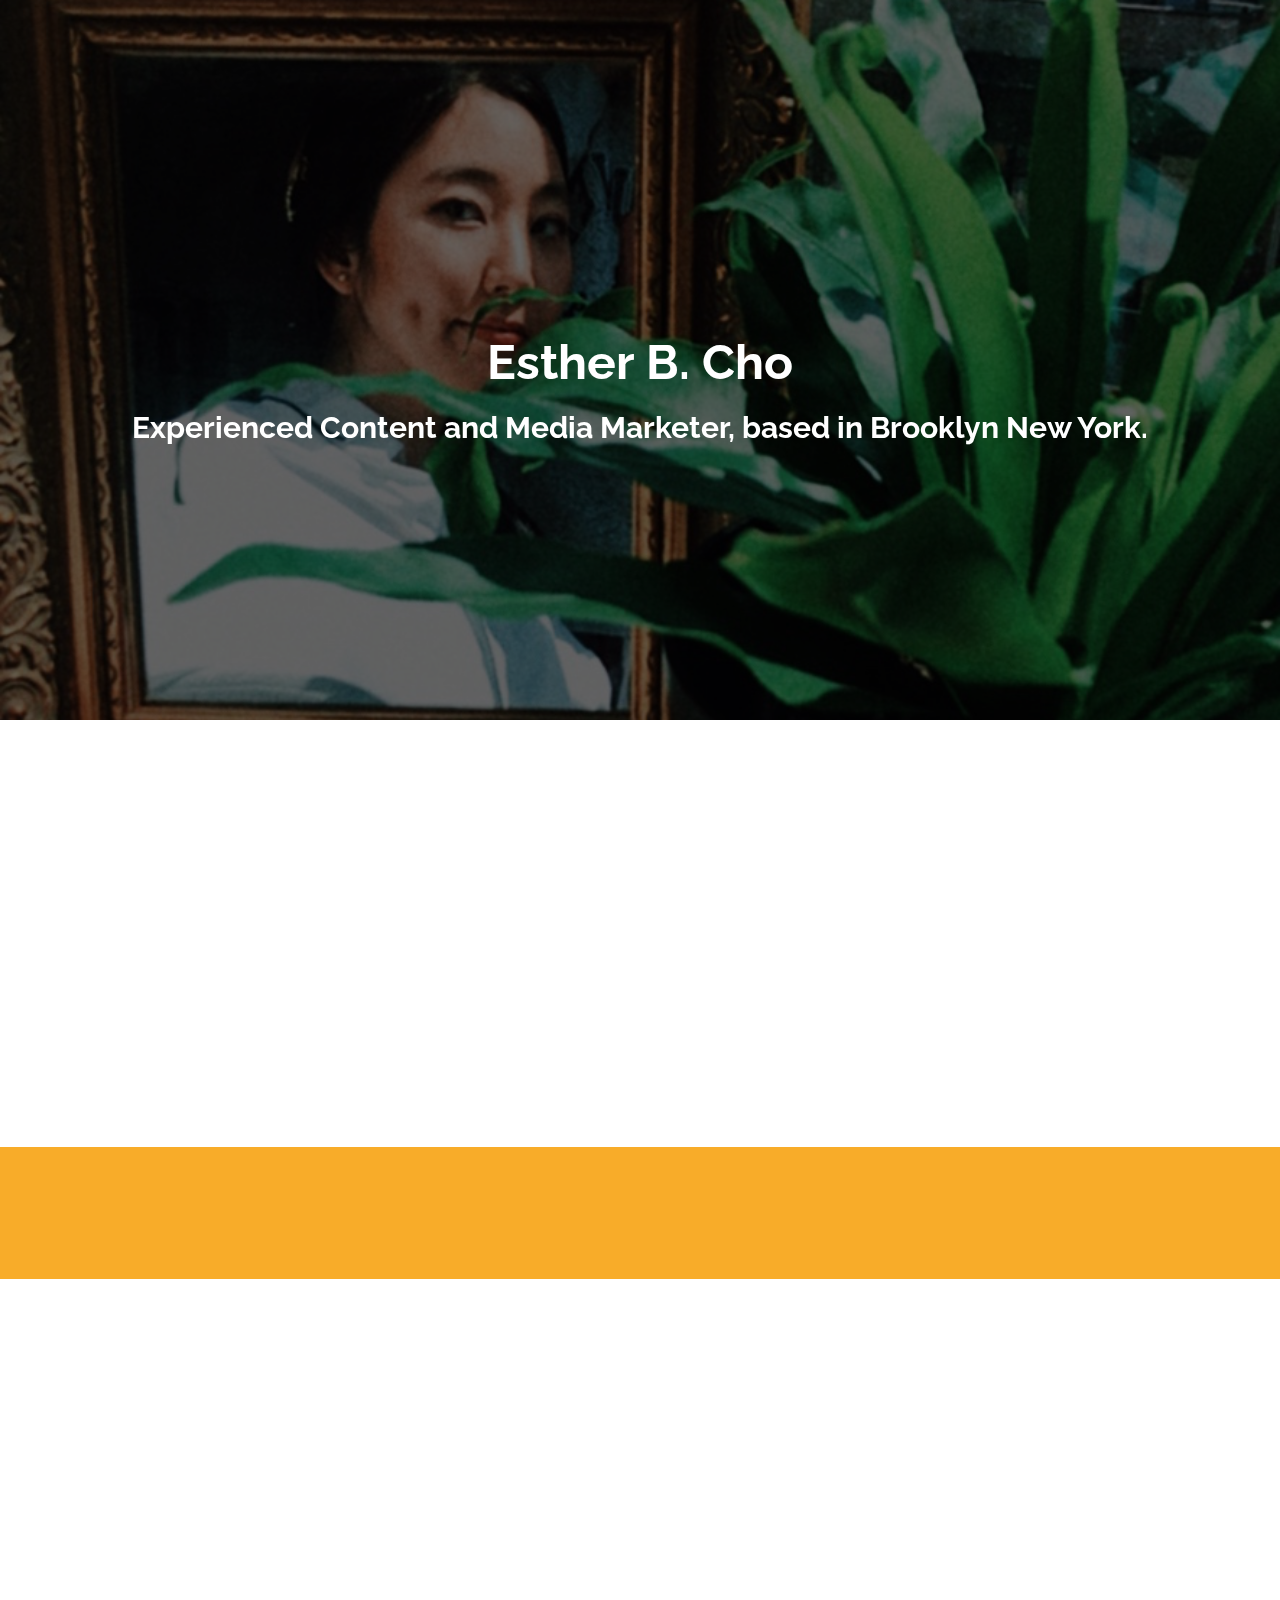
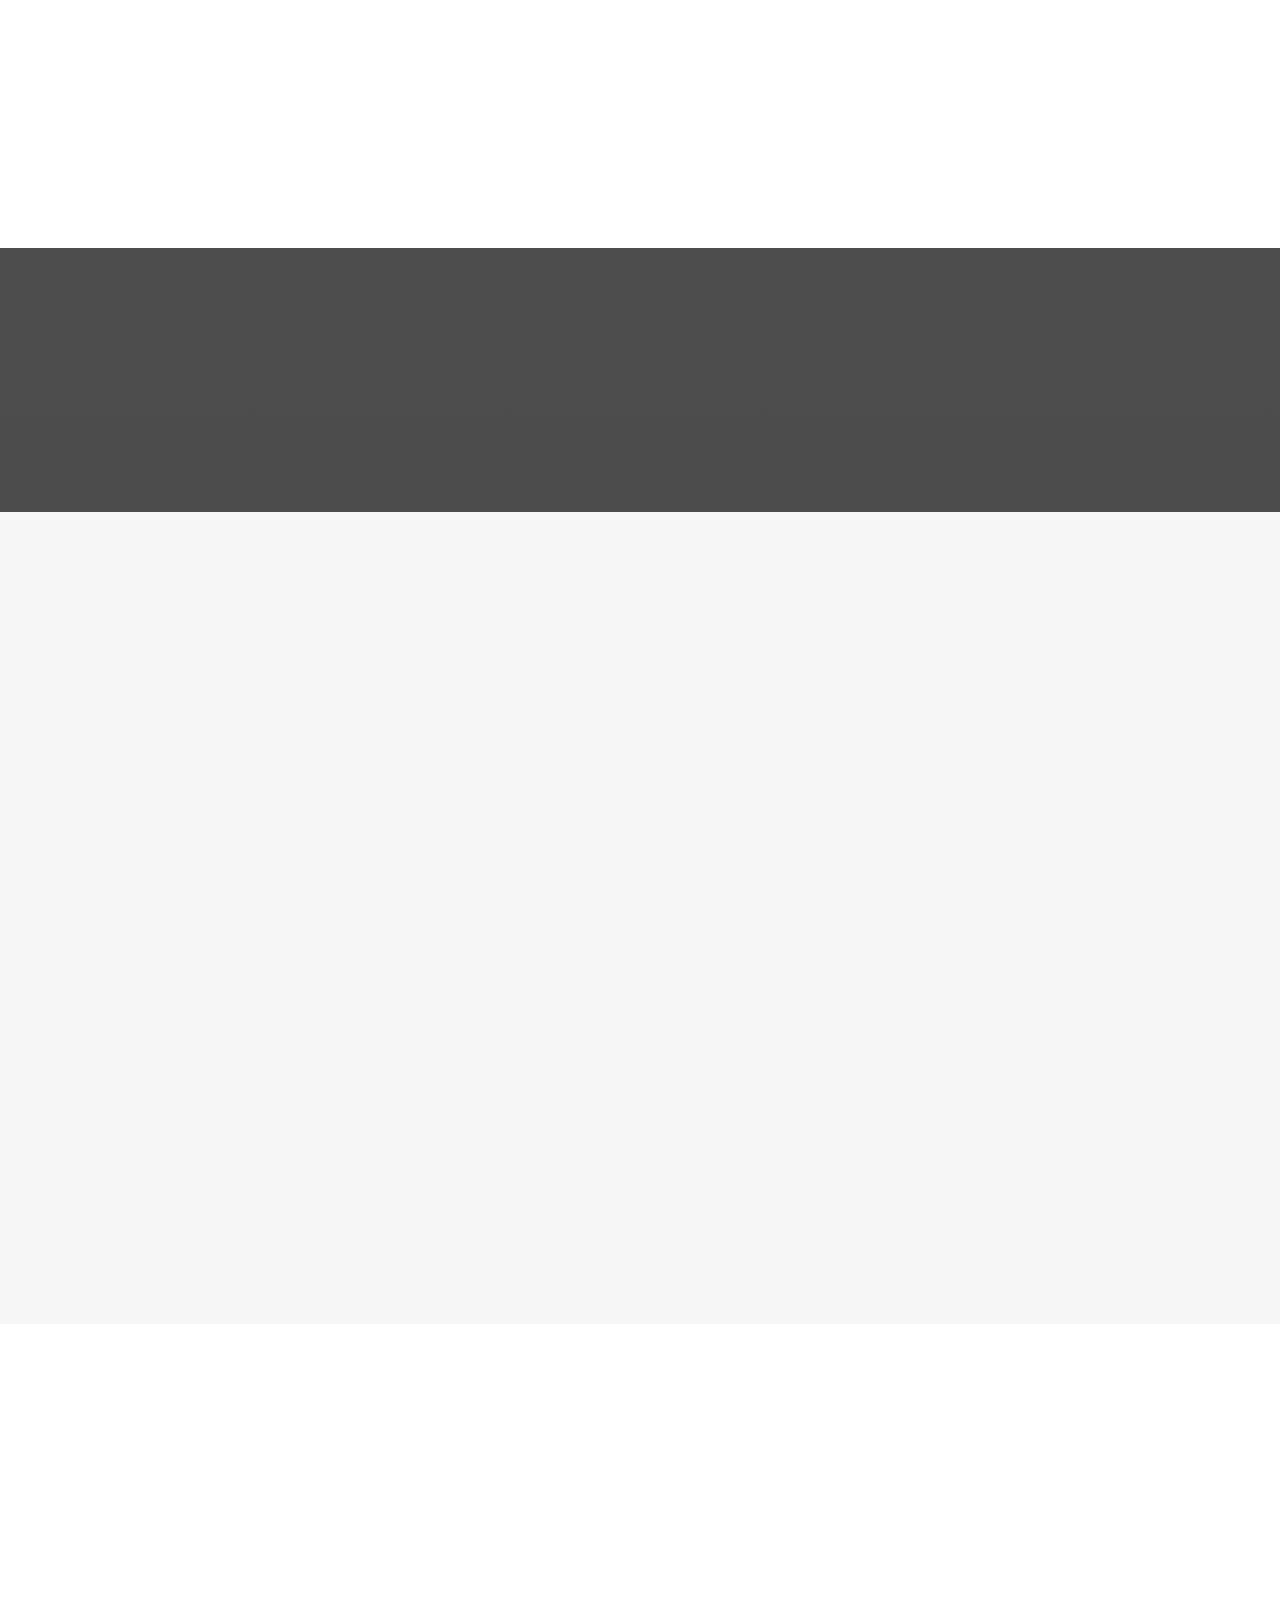
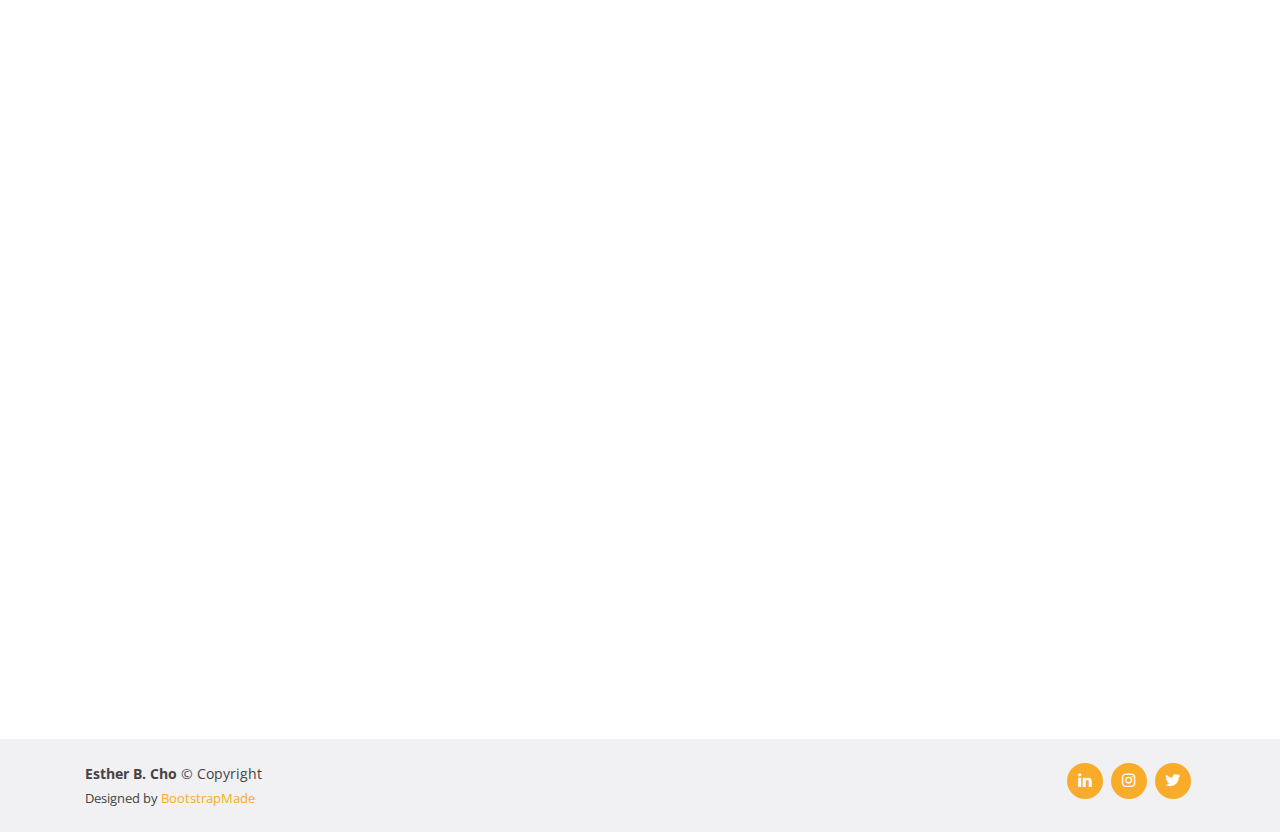
<file: index.html>
<!DOCTYPE html>
<html lang="en">

<head>
  <meta charset="utf-8">
  <meta content="width=device-width, initial-scale=1.0" name="viewport">

  <title>Esther B. Cho</title>
  <meta content="" name="description">
  <meta content="" name="keywords">

  <!-- Favicons -->
  <link href="assets/img/favicon.png" rel="icon">
  <link href="assets/img/apple-touch-icon.png" rel="apple-touch-icon">

  <!-- Google Fonts -->
  <link href="https://fonts.googleapis.com/css?family=Open+Sans:300,300i,400,400i,600,600i,700,700i|Raleway:300,300i,400,400i,500,500i,600,600i,700,700i|Poppins:300,300i,400,400i,500,500i,600,600i,700,700i" rel="stylesheet">

  <!-- Vendor CSS Files -->
  <link href="assets/vendor/bootstrap/css/bootstrap.min.css" rel="stylesheet">
  <link href="assets/vendor/icofont/icofont.min.css" rel="stylesheet">
  <link href="assets/vendor/boxicons/css/boxicons.min.css" rel="stylesheet">
  <link href="assets/vendor/remixicon/remixicon.css" rel="stylesheet">
  <link href="assets/vendor/venobox/venobox.css" rel="stylesheet">
  <link href="assets/vendor/owl.carousel/assets/owl.carousel.min.css" rel="stylesheet">
  <link href="assets/vendor/aos/aos.css" rel="stylesheet">

  <!-- Template Main CSS File -->
  <link href="assets/css/style.css" rel="stylesheet">

  <!-- =======================================================
  * Template Name: Bethany - v2.2.0
  * Template URL: https://bootstrapmade.com/bethany-free-onepage-bootstrap-theme/
  * Author: BootstrapMade.com
  * License: https://bootstrapmade.com/license/
  ======================================================== -->
</head>

<body>

  <!-- ======= Hero Section ======= -->
  <section id="hero" class="d-flex align-items-center">
    <div class="container text-center position-relative" data-aos="fade-in" data-aos-delay="200">
      <h1>Esther B. Cho</h1>
      <h1 style=font-size:30px>Experienced Content and Media Marketer, based in Brooklyn New York.</h1>
    </div>
  </section><!-- End Hero -->

  <main id="main">

    <!-- ======= Clients Section ======= -->
    <section id="clients">
      <div class="container">

        <div class="row">

          <div class="col-lg-2 col-md-4 col-6 d-flex align-items-center" data-aos="zoom-in" data-aos-delay="100">
           <a href="https://www.google.com"> 
             <img src="assets/img/clients/client-1.png" class="img-fluid" alt="">
           </a>
          </div>

          <div class="col-lg-2 col-md-4 col-6 d-flex align-items-center" data-aos="zoom-in" data-aos-delay="200">
            <a href="https://www.google.com"> 
              <img src="assets/img/clients/client-2.png" class="img-fluid" alt="">
            </a>
          </div>

          <div class="col-lg-2 col-md-4 col-6 d-flex align-items-center" data-aos="zoom-in" data-aos-delay="300">
            <a href="https://www.google.com"> 
              <img src="assets/img/clients/client-3.png" class="img-fluid" alt="">
            </a>
          </div>

          <div class="col-lg-2 col-md-4 col-6 d-flex align-items-center" data-aos="zoom-in" data-aos-delay="400">
            <a href="https://www.google.com"> 
              <img src="assets/img/clients/client-12.png" class="img-fluid" alt="">
            </a>
          </div>

          <div class="col-lg-2 col-md-4 col-6 d-flex align-items-center" data-aos="zoom-in" data-aos-delay="500">
            <a href="https://www.google.com"> 
              <img src="assets/img/clients/client-5.png" class="img-fluid" alt="">
            </a>
          </div>

          <div class="col-lg-2 col-md-4 col-6 d-flex align-items-center" data-aos="zoom-in" data-aos-delay="600">
            <a href="https://www.google.com"> 
              <img src="assets/img/clients/client-4.png" class="img-fluid" alt="">
            </a>
          </div>

          <div class="col-lg-2 col-md-4 col-6 d-flex align-items-center" data-aos="zoom-in" data-aos-delay="600">
            <a href="https://www.google.com"> 
              <img src="assets/img/clients/client-7.png" class="img-fluid" alt="">
            </a>
          </div>   
          
          <div class="col-lg-2 col-md-4 col-6 d-flex align-items-center" data-aos="zoom-in" data-aos-delay="600">
            <a href="https://www.google.com"> 
              <img src="assets/img/clients/client-8.png" class="img-fluid" alt="">
            </a>
          </div>

          <div class="col-lg-2 col-md-4 col-6 d-flex align-items-center" data-aos="zoom-in" data-aos-delay="600">
            <a href="https://www.google.com"> 
              <img src="assets/img/clients/client-9.png" class="img-fluid" alt="">
            </a>
          </div>


          <div class="col-lg-2 col-md-4 col-6 d-flex align-items-center" data-aos="zoom-in" data-aos-delay="600">
            <a href="https://www.google.com"> 
              <img src="assets/img/clients/client-10.png" class="img-fluid" alt="">
            </a>
          </div>


          <div class="col-lg-2 col-md-4 col-6 d-flex align-items-center" data-aos="zoom-in" data-aos-delay="600">
            <a href="https://www.google.com"> 
              <img src="assets/img/clients/client-11.png" class="img-fluid" alt="">
            </a>
          </div>

          
          <div class="col-lg-2 col-md-4 col-6 d-flex align-items-center" data-aos="zoom-in" data-aos-delay="600">
            <a href="https://www.google.com"> 
              <img src="assets/img/clients/client-6.png" class="img-fluid" alt="">
            </a>
          </div>


        </div>

      </div>
    </section><!-- End Clients Section -->

    <!-- ======= Counts Section ======= -->
    <section id="counts" class="counts">
      <div class="container">


        <div class="row counters justify-content-around">

          <div class="col-lg-3 col-6 text-center">
            <br><br><br>
          </div>

        </div>

      </div>
    </section><!-- End Counts Section -->

    <!-- ======= Why Us Section ======= -->
    <section id="why-us" class="why-us">
      <div class="container">

        <div class="row">
          <div class="col-lg-4 d-flex align-items-stretch" data-aos="fade-right">
            <div class="content">
              <h3>Experience</h3>
              <p>
                Esther has over a decade of content and media advertising marketing experience working with Fortune 500 Brands. She's spent her career working with a vast category of brands at agencies like The Content Collective, OMD/Media Arts Lab, and Carat. In addition to, she spent a stint on the publisher side at a popular e-newsletter company - DailyCandy. Currently, she's volunteering at With Warm Welcome as Creative Director. 
              </p>
            </div>
          </div>
          <div class="col-lg-8 d-flex align-items-stretch">
            <div class="icon-boxes d-flex flex-column justify-content-center">
              <div class="row">
                <div class="col-xl-4 d-flex align-items-stretch" data-aos="zoom-in" data-aos-delay="100">
                  <div class="icon-box mt-4 mt-xl-0">
                    <i class="bx bx-cog"></i>
                    <h4>Content Strategy</h4>
                    <p>Brainstorming, drafting briefs and legal agreements, planning in tandem with media, project managing campaigns, activation and driving results to over deliver and achieve brand KPI's.  </p>
                  </div>
                </div>
                <div class="col-xl-4 d-flex align-items-stretch" data-aos="zoom-in" data-aos-delay="200">
                  <div class="icon-box mt-4 mt-xl-0">
                    <i class="bx bx-group"></i>
                    <h4>Influencer Activation</h4>
                    <p>Identifying and vetting authentic talent who have an affinity for the brand, recruiting talent and negotiating contracts inclusive of brand content usage rights, and managing influencer campaigns.</p>
                  </div>
                </div>
                <div class="col-xl-4 d-flex align-items-stretch" data-aos="zoom-in" data-aos-delay="300">
                  <div class="icon-box mt-4 mt-xl-0">
                    <i class="bx bx-laptop"></i>
                    <h4>Digital Media Planning</h4>
                    <p>Developing and maintaining cross channel media campaigns with strategic partners, negotiating power to ensure brand receives the most cost effective rates and value.</p>
                  </div>
                </div>
              </div>
            </div><!-- End .content-->
          </div>
        </div>

      </div>
    </section><!-- End Why Us Section -->

    <!-- ======= Cta Section ======= -->
    <section id="cta" class="cta">
      <div class="container">

        <div class="text-center" data-aos="zoom-in">
          <br><br><br><br><br><br>
        </div>

      </div>
    </section><!-- End Cta Section -->

    <!-- ======= Services Section ======= -->
    <section id="services" class="services section-bg">
      <div class="container">

          <div class="col-lg-4">
            <div class="section-title" data-aos="fade-right">
              <h2>Services</h2>
            </div>
          </div>
          <div class="col-lg-12">
            <div class="row">
              <div class="col-md-6 d-flex align-items-stretch">
                <div class="icon-box" data-aos="zoom-in" data-aos-delay="100">
                  <div class="icon"><i class="bx bx-extension"></i></div>
                  <h4><a href="">Strategy</a></h4>
                  <p>Developing data informed strategy for content, digital & traditional media, influencer, and experiential activations while aligning back to brand KPI's and objectives.</p>
                </div>
              </div>

              <div class="col-md-6 d-flex align-items-stretch mt-4 mt-lg-0">
                <div class="icon-box" data-aos="zoom-in" data-aos-delay="200">
                  <div class="icon"><i class="bx bx-file"></i></div>
                  <h4><a href="">Planning</a></h4>
                  <p>Cohesive cross-channel planning and project management of general market and multicultural campaigns. Working in lock step with clients, integrated agency teams, and partners.</p>
                </div>
              </div>
 
              <div class="col-md-6 d-flex align-items-stretch mt-4">
                <div class="icon-box" data-aos="zoom-in" data-aos-delay="300">
                  <div class="icon"><i class="bx bx-edit"></i></div>
                  <h4><a href="">Writing</a></h4>
                  <p>Copywriting for content and media brand campaign assets as well as editorial content creation and copyediting for blogs, social posts, and websites.</p>
                </div>
              </div>

              <div class="col-md-6 d-flex align-items-stretch mt-4">
                <div class="icon-box" data-aos="zoom-in" data-aos-delay="400">
                  <div class="icon"><i class="bx bx-bar-chart-alt"></i></div>
                  <h4><a href="">Results</a></h4>
                  <p>Analyzing and measurement of content and media campaigns. Creating wrap up reports to showcase success and identifying optimizations to help inform future campaigns.  </p>
                </div>
              </div>
            </div>
          </div>


      </div>
    </section><!-- End Services Section -->

    <!-- ======= Portfolio Section ======= -->
    <section id="portfolio" class="portfolio">
      <div class="container">

        <div class="section-title" data-aos="fade-left">
          <h2>Branded Content Portfolio</h2>
          <p>Esther has a passion for creative storytelling, data & insights, and content strategy tied back to cultural moments. Here's a sample of some of the most successful and award winning programs created for brands like Quaker, Intel, Frito-Lay Doritos, JCPenney, and Cigna.

          </p>
        </div>

        <div class="row" data-aos="fade-up" data-aos-delay="100">
          <div class="col-lg-12 d-flex justify-content-center">
            <ul id="portfolio-flters">
              <li data-filter="*" class="filter-active">ALL</li>
              <li data-filter=".filter-show">IN-SHOW INTEGRATIONS</li>
              <li data-filter=".filter-app">CUSTOM VIGNETTES</li>
              <li data-filter=".filter-card">SOCIAL VIDEOS & LIVESTREAM</li>
              <li data-filter=".filter-web">WEBSITE & ECOMM</li>
            </ul>
          </div>
        </div>

        <div class="row portfolio-container" data-aos="fade-up" data-aos-delay="200">

          <div class="col-lg-4 col-md-6 portfolio-item filter-app">
            <div class="portfolio-wrap">
              <img src="assets/img/portfolio/portfolio-12.jpg" class="img-fluid" alt="">
              <div class="portfolio-info">
                <h4>Quaker & NBC Bravo</h4>
                <p>Created a vignette of Top Chef Richard Blais who demo'd an original recipe, Chicken Curry with Quaker Oat Beverage, which aired during commercial breaks between select Bravo Network shows.</p> <p>Video 1 of 2.</p>
                <div class="portfolio-links">
                  <a href="https://www.bravotv.com/top-chef/the-feast/richard-blais-chicken-curry-with-oats-recipe" title="More Details"><i class="bx bx-link"></i></a>
                </div>
              </div>
            </div>
          </div>

          <div class="col-lg-4 col-md-6 portfolio-item filter-app">
            <div class="portfolio-wrap">
              <img src="assets/img/portfolio/portfolio-3.jpg" class="img-fluid" alt="">
              <div class="portfolio-info">
                <h4>Quaker & NBC Bravo</h4>
                <p>Created a vignette with Top Chef Richard Blais who demo'd an original recipe, Oat Meatballs, using Quaker oats.</p> <p>Video 2 of 2.</p>
                <div class="portfolio-links">
                  <a href="https://www.bravotv.com/top-chef/the-feast/richard-blais-recipe-for-meatballs-with-tomato-sauce-and-oats" title="More Details"><i class="bx bx-link"></i></a>
                </div>
              </div>
            </div>
          </div>

          <div class="col-lg-4 col-md-6 portfolio-item filter-card">
            <div class="portfolio-wrap">
              <img src="assets/img/portfolio/portfolio-13.jpeg" class="img-fluid" alt="">
              <div class="portfolio-info">
                <h4>Quaker & Martha Stewart</h4>
                <p>Created a Facebook Live with Martha Stewart, where she demo'd an original recipe using Quaker oats.</p>
                <div class="portfolio-links">
                  <a href="https://www.facebook.com/marthastewart/videos/marthas-good-things-for-spring-2018/10156360892241289/" title="More Details"><i class="bx bx-link"></i></a>
                </div>
              </div>
            </div>
          </div>

          <div class="col-lg-4 col-md-6 portfolio-item filter-web">
            <div class="portfolio-wrap">
              <img src="assets/img/portfolio/portfolio-2.jpg" class="img-fluid" alt="">
              <div class="portfolio-info">
                <h4>Intel & VOX</h4>
                <p>Created an interactive gift guide spotlighting emerging talent to authentically promote Intel powered Lenovo laptops. </p>
                <div class="portfolio-links">
                  <a href="https://www.theverge.com/a/intel-get-guide-holiday-2017" title="More Details"><i class="bx bx-link"></i></a>
                </div>
              </div>
            </div>
          </div>


          <div class="col-lg-4 col-md-6 portfolio-item filter-web">
            <div class="portfolio-wrap">
              <img src="assets/img/portfolio/portfolio-24.jpg" class="img-fluid" alt="">
              <div class="portfolio-info">
                <h4>Intel & Federated Media Group</h4>
                <p>Created an online destination for moms to help provide other moms tech guidance on how to best navigate the holidays.</p>
                <div class="portfolio-links">
                  <a href="portfolio-details.html" title="More Details"><i class="bx bx-layer-plus"></i></a>
                </div>
              </div>
            </div>
          </div>

          <div class="col-lg-4 col-md-6 portfolio-item filter-app">
            <div class="portfolio-wrap">
              <img src="assets/img/portfolio/portfolio-20.jpg" class="img-fluid" alt="">
              <div class="portfolio-info">
                <h4>Doritos & UPROXX</h4>
                <p>Created a 4-part digital video series with Mikey Alfred and Nigel Sylvester. </p> <p>Video 1 of 4.</p>
                <div class="portfolio-links">
                  <a href="portfolio-details-1.html" title="More Details"><i class="bx bx-layer-plus"></i></a>
                </div>
              </div>
            </div>
          </div>

          <div class="col-lg-4 col-md-6 portfolio-item filter-app">
            <div class="portfolio-wrap">
              <img src="assets/img/portfolio/portfolio-21.jpg" class="img-fluid" alt="">
              <div class="portfolio-info">
                <h4>Doritos & UPROXX</h4>
                <p>Created a 4-part digital video series with Mikey Alfred and Nigel Sylvester. </p> <p>Video 2 of 4.</p>
                <div class="portfolio-links">
                  <a href="portfolio-details-2.html" title="More Details"><i class="bx bx-layer-plus"></i></a>
                </div>
              </div>
            </div>
          </div>
  
          <div class="col-lg-4 col-md-6 portfolio-item filter-app">
            <div class="portfolio-wrap">
              <img src="assets/img/portfolio/portfolio-22.jpg" class="img-fluid" alt="">
              <div class="portfolio-info">
                <h4>Doritos & UPROXX</h4>
                <p>Created a 4-part digital video series with Mikey Alfred and Nigel Sylvester. </p> <p>Video 3 of 4.</p>
                <div class="portfolio-links">
                  <a href="portfolio-details-3.html" title="More Details"><i class="bx bx-layer-plus"></i></a>
                </div>
              </div>
            </div>
          </div>

          <div class="col-lg-4 col-md-6 portfolio-item filter-app">
            <div class="portfolio-wrap">
              <img src="assets/img/portfolio/portfolio-23.jpg" class="img-fluid" alt="">
              <div class="portfolio-info">
                <h4>Doritos & UPROXX</h4>
                <p>Created a 4-part digital video series with Mikey Alfred and Nigel Sylvester. </p> <p>Video 4 of 4.</p>
                <div class="portfolio-links">
                  <a href="portfolio-details-4.html" title="More Details"><i class="bx bx-layer-plus"></i></a>
                </div>
              </div>
            </div>
          </div>

          <div class="col-lg-4 col-md-6 portfolio-item filter-app">
            <div class="portfolio-wrap">
              <img src="assets/img/portfolio/portfolio-6.jpg" class="img-fluid" alt="">
              <div class="portfolio-info">
                <h4>JCPenney & ABC</h4>
                <p>Created a holiday :30 spot with Katy Mixon & Leighton Meester, which drove significant in-store and online revenue.</p>
                <div class="portfolio-links">
                  <a href="portfolio-details-5.html" title="More Details"><i class="bx bx-layer-plus"></i></a>
                </div>
              </div>
            </div>
          </div>

          <div class="col-lg-4 col-md-6 portfolio-item filter-web filter-app">
            <div class="portfolio-wrap">
              <img src="assets/img/portfolio/portfolio-9.jpg" class="img-fluid" alt="">
              <div class="portfolio-info">
                <h4>JCPenney & Hallmark Channel</h4>
                <p>Created 6x custom :30 vignettes with Danica McKellar, which drove significant online revenue.</p>
                <div class="portfolio-links">
                  <a href="portfolio-details-6.html" title="More Details"><i class="bx bx-layer-plus"></i></a>
                </div>
              </div>
            </div>
          </div>

          <div class="col-lg-4 col-md-6 portfolio-item filter-show">
            <div class="portfolio-wrap">
              <img src="assets/img/portfolio/portfolio-10.jpg" class="img-fluid" alt="">
              <div class="portfolio-info">
                <h4>Quaker & ABC</h4>
                <p>Created a custom in-show integration with Carla Hall on The Chew, where she demo'd an original recipe using Quaker oats.</p> <p>Video 1 of 4.</p>
                <div class="portfolio-links">
                  <a href="https://www.facebook.com/thechewonabc/videos/how-to-make-broccoli-cheddar-oatmeal-bake-using-quaker-oats/1744565702269735/" title="More Details"><i class="bx bx-link"></i></a>
                </div>
              </div>
            </div>
          </div>

          <div class="col-lg-4 col-md-6 portfolio-item filter-show">
            <div class="portfolio-wrap">
              <img src="assets/img/portfolio/portfolio-11.jpg" class="img-fluid" alt="">
              <div class="portfolio-info">
                <h4>Quaker & ABC</h4>
                <p>Created a custom in-show integration with Carla Hall and Quaker's Nutritionist Ellie Kreiger on The Chew. Ellie demo'd her favorite recipe using Quaker oats.</p> <p>Video 2 of 4.</p>
                <div class="portfolio-links">
                  <a href="https://www.facebook.com/thechewonabc/videos/carla-hall-and-ellie-krieger-make-the-perfect-quaker-breakfast/1725817844144521/" title="More Details"><i class="bx bx-link"></i></a>
                </div>
              </div>
            </div>
          </div>

          <div class="col-lg-4 col-md-6 portfolio-item filter-show">
            <div class="portfolio-wrap">
              <img src="assets/img/portfolio/portfolio-18.jpg" class="img-fluid" alt="">
              <div class="portfolio-info">
                <h4>Quaker & ABC</h4>
                <p>Created a custom in-show integration with Carla Hall on The Chew, where she unveiled her identity as Quaker's official "Oat Girl" brand ambassador.</p> <p>Video 3 of 4.</p>
                <div class="portfolio-links">
                  <a href="portfolio-details-7.html" title="More Details"><i class="bx bx-layer-plus"></i></a>
                </div>
              </div>
            </div>
          </div>


          <div class="col-lg-4 col-md-6 portfolio-item filter-show">
            <div class="portfolio-wrap">
              <img src="assets/img/portfolio/portfolio-1.jpg" class="img-fluid" alt="">
              <div class="portfolio-info">
                <h4>Quaker & ABC</h4>
                <p>Created a custom in-show integration with Carla Hall on Good Morning America, where she shared 3x breakfast oat recipes to help start your morning.</p> <p>Video 4 of 4.</p>
                <div class="portfolio-links">
                  <a href="https://www.goodmorningamerica.com/news/video/chew-host-carla-hall-shares-breakfast-recipes-start-52837720" title="More Details"><i class="bx bx-link"></i></a>
                </div>
              </div>
            </div>
          </div>

          <div class="col-lg-4 col-md-6 portfolio-item filter-card filter-app">
            <div class="portfolio-wrap">
              <img src="assets/img/portfolio/portfolio-16.jpg" class="img-fluid" alt="">
              <div class="portfolio-info">
                <h4>Cigna & Telemundo</h4>
                <p>Created a custom social video with Adamari Lopez to express the stress factor that impacts the body and mind.</p> <p>Video 1 of 4.</p>
                <div class="portfolio-links">
                  <a href="https://www.facebook.com/T39DirectoAlConsumidor/videos/cigna-cuerpo-y-mente/1556399917845455/" title="More Details"><i class="bx bx-link"></i></a>
                </div>
              </div>
            </div>

            
          </div>

          <div class="col-lg-4 col-md-6 portfolio-item filter-card filter-app">
            <div class="portfolio-wrap">
              <img src="assets/img/portfolio/portfolio-14.jpg" class="img-fluid" alt="">
              <div class="portfolio-info">
                <h4>Cigna & Telemundo</h4>
                <p>Created a custom social video with Adamari Lopez who helps express the importance of asking your doctor about your mental and physical health.</p> <p>Video 2 of 4.</p>
                <div class="portfolio-links">
                  <a href="https://www.facebook.com/T39DirectoAlConsumidor/posts/1420738028102648" title="More Details"><i class="bx bx-link"></i></a>
                </div>
              </div>
            </div>
          </div>

          <div class="col-lg-4 col-md-6 portfolio-item filter-card filter-app">
            <div class="portfolio-wrap">
              <img src="assets/img/portfolio/portfolio-17.jpg" class="img-fluid" alt="">
              <div class="portfolio-info">
                <h4>Cigna & Telemundo</h4>
                <p>Created a custom vignette interviewing Adamari Lopez to express the importance of body plus mind when it comes to physical health.</p> <p>Video 3 of 4.</p>
                <div class="portfolio-links">
                  <a href="https://it-it.facebook.com/TelemundoChicagoDirectoAlConsumidor/videos/cigna-cuerpo-y-mente/765194733921231/" title="More Details"><i class="bx bx-link"></i></a>
                </div>
              </div>
            </div>
          </div>

                
        <div class="col-lg-4 col-md-6 portfolio-item filter-app filter-card">
          <div class="portfolio-wrap">
            <img src="assets/img/portfolio/portfolio-4.jpg" class="img-fluid" alt="">
            <div class="portfolio-info">
              <h4>Cigna & Telemundo</h4>
              <p>Created a custom vignette with Adamari Lopez which lived digitally and socially across Telemundo and Cigna's owned & operated channels.</p> <p>Video 4 of 4.</p>
              <div class="portfolio-links">
                <a href="portfolio-details-8.html" title="More Details"><i class="bx bx-layer-plus"></i></a>
              </div>
            </div>
          </div>
        </div>

      </div>
    </section><!-- End Portfolio Section -->


    <!-- ======= Contact Section ======= -->
    <section id="contact" class="contact">
      <div class="container">
        <div class="row">
          <div class="col-lg-16" data-aos="fade-right">
            <div class="section-title">
              <h2>Contact</h2>
              <p> Feel free to contact me regarding freelance or consulting work, if you have any questions or feedback, or just to say hello.</p><br>
              <p> I would love to hear from you!</p><br>
              <h3><a href="mailto:estherbcho@gmail.com">Email Me</a></h3>  
            </div>
          </div>

      </div>
    </section><!-- End Contact Section -->

  </main><!-- End #main -->

  <!-- ======= Footer ======= -->
  <footer id="footer">


    <div class="container d-md-flex py-4">

      <div class="mr-md-auto text-center text-md-left">
        <div class="copyright">
          <strong><span>Esther B. Cho</span></strong>  &copy; Copyright 
        </div>
        <div class="credits">
          <!-- All the links in the footer should remain intact. -->
          <!-- You can delete the links only if you purchased the pro version. -->
          <!-- Licensing information: https://bootstrapmade.com/license/ -->
          <!-- Purchase the pro version with working PHP/AJAX contact form: https://bootstrapmade.com/bethany-free-onepage-bootstrap-theme/ -->
          Designed by <a href="https://bootstrapmade.com/">BootstrapMade</a>
        </div>
      </div>
      <div class="social-links text-center text-md-right pt-3 pt-md-0">
        <a href="https://www.linkedin.com/in/estherbcho/" class="linkedin"><i class="bx bxl-linkedin"></i></a>
        <a href="https://www.instagram.com/eatsmileeat/?hl=en" class="instagram"><i class="bx bxl-instagram"></i></a>
        <a href="https://twitter.com/echoplh?lang=en" class="twitter"><i class="bx bxl-twitter"></i></a>
      </div>
    </div>
  </footer><!-- End Footer -->

  <a href="#" class="back-to-top"><i class="icofont-simple-up"></i></a>

  <!-- Vendor JS Files -->
  <script src="assets/vendor/jquery/jquery.min.js"></script>
  <script src="assets/vendor/bootstrap/js/bootstrap.bundle.min.js"></script>
  <script src="assets/vendor/jquery.easing/jquery.easing.min.js"></script>
  <script src="assets/vendor/php-email-form/validate.js"></script>
  <script src="assets/vendor/waypoints/jquery.waypoints.min.js"></script>
  <script src="assets/vendor/counterup/counterup.min.js"></script>
  <script src="assets/vendor/isotope-layout/isotope.pkgd.min.js"></script>
  <script src="assets/vendor/venobox/venobox.min.js"></script>
  <script src="assets/vendor/owl.carousel/owl.carousel.min.js"></script>
  <script src="assets/vendor/aos/aos.js"></script>

  <!-- Email Script -->
  <script src="https://smtpjs.com/v3/smtp.js"></script>

  <!-- Template Main JS File -->
  <script src="assets/js/main.js"></script>

</body>

</html>
</file>
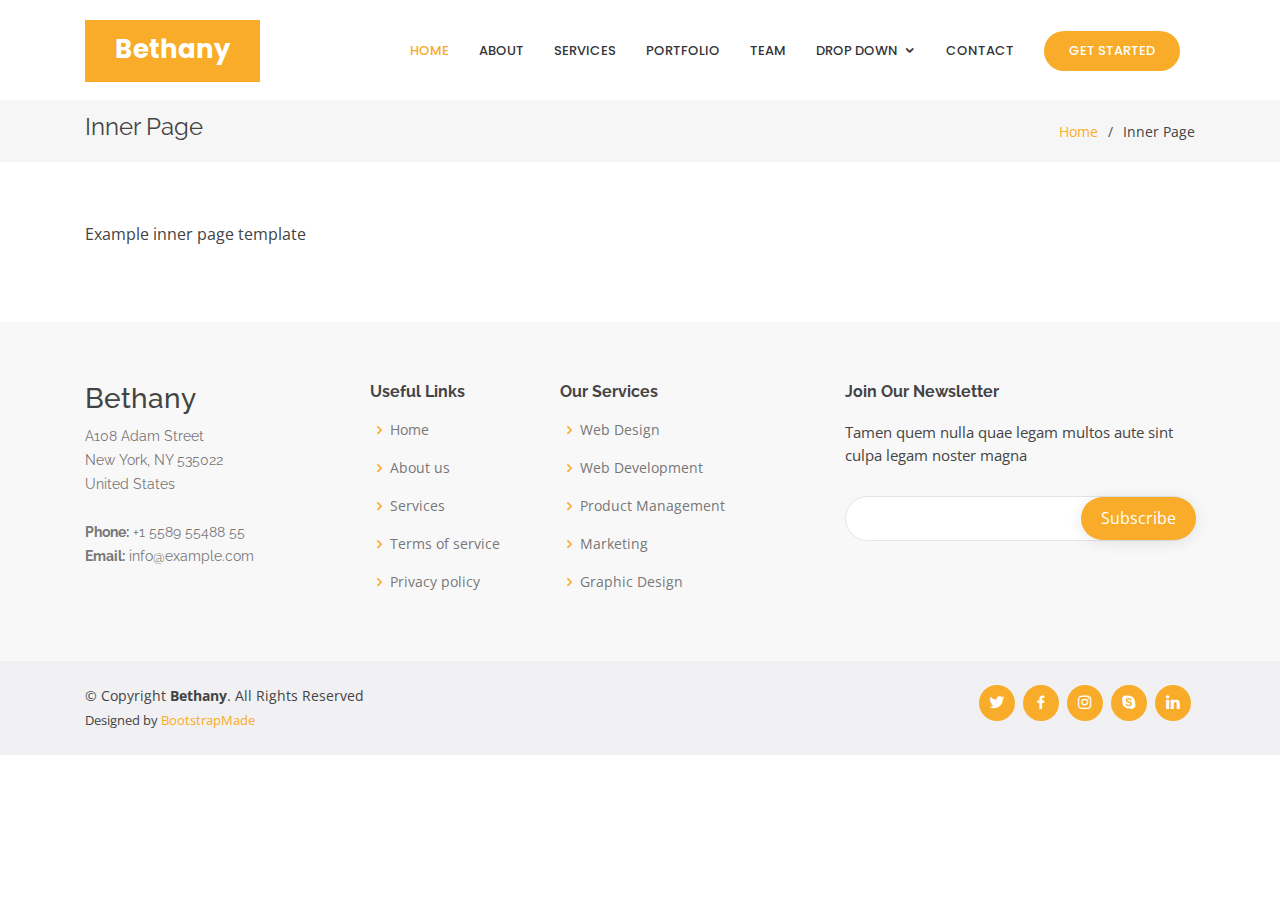
<file: inner-page.html>
<!DOCTYPE html>
<html lang="en">

<head>
  <meta charset="utf-8">
  <meta content="width=device-width, initial-scale=1.0" name="viewport">

  <title>Inner Page - Bethany Bootstrap Template</title>
  <meta content="" name="description">
  <meta content="" name="keywords">

  <!-- Favicons -->
  <link href="assets/img/favicon.png" rel="icon">
  <link href="assets/img/apple-touch-icon.png" rel="apple-touch-icon">

  <!-- Google Fonts -->
  <link href="https://fonts.googleapis.com/css?family=Open+Sans:300,300i,400,400i,600,600i,700,700i|Raleway:300,300i,400,400i,500,500i,600,600i,700,700i|Poppins:300,300i,400,400i,500,500i,600,600i,700,700i" rel="stylesheet">

  <!-- Vendor CSS Files -->
  <link href="assets/vendor/bootstrap/css/bootstrap.min.css" rel="stylesheet">
  <link href="assets/vendor/icofont/icofont.min.css" rel="stylesheet">
  <link href="assets/vendor/boxicons/css/boxicons.min.css" rel="stylesheet">
  <link href="assets/vendor/remixicon/remixicon.css" rel="stylesheet">
  <link href="assets/vendor/venobox/venobox.css" rel="stylesheet">
  <link href="assets/vendor/owl.carousel/assets/owl.carousel.min.css" rel="stylesheet">
  <link href="assets/vendor/aos/aos.css" rel="stylesheet">

  <!-- Template Main CSS File -->
  <link href="assets/css/style.css" rel="stylesheet">

  <!-- =======================================================
  * Template Name: Bethany - v2.2.0
  * Template URL: https://bootstrapmade.com/bethany-free-onepage-bootstrap-theme/
  * Author: BootstrapMade.com
  * License: https://bootstrapmade.com/license/
  ======================================================== -->
</head>

<body>

  <!-- ======= Header ======= -->
  <header id="header" class="fixed-top d-flex align-items-center">
    <div class="container">
      <div class="header-container d-flex align-items-center">
        <div class="logo mr-auto">
          <h1 class="text-light"><a href="index.html"><span>Bethany</span></a></h1>
          <!-- Uncomment below if you prefer to use an image logo -->
          <!-- <a href="index.html"><img src="assets/img/logo.png" alt="" class="img-fluid"></a>-->
        </div>

        <nav class="nav-menu d-none d-lg-block">
          <ul>
            <li class="active"><a href="#header">Home</a></li>
            <li><a href="#about">About</a></li>
            <li><a href="#services">Services</a></li>
            <li><a href="#portfolio">Portfolio</a></li>
            <li><a href="#team">Team</a></li>
            <li class="drop-down"><a href="">Drop Down</a>
              <ul>
                <li><a href="#">Drop Down 1</a></li>
                <li class="drop-down"><a href="#">Drop Down 2</a>
                  <ul>
                    <li><a href="#">Deep Drop Down 1</a></li>
                    <li><a href="#">Deep Drop Down 2</a></li>
                    <li><a href="#">Deep Drop Down 3</a></li>
                    <li><a href="#">Deep Drop Down 4</a></li>
                    <li><a href="#">Deep Drop Down 5</a></li>
                  </ul>
                </li>
                <li><a href="#">Drop Down 3</a></li>
                <li><a href="#">Drop Down 4</a></li>
                <li><a href="#">Drop Down 5</a></li>
              </ul>
            </li>
            <li><a href="#contact">Contact</a></li>

            <li class="get-started"><a href="#about">Get Started</a></li>
          </ul>
        </nav><!-- .nav-menu -->
      </div><!-- End Header Container -->
    </div>
  </header><!-- End Header -->

  <main id="main">

    <!-- ======= Breadcrumbs ======= -->
    <section class="breadcrumbs">
      <div class="container">

        <div class="d-flex justify-content-between align-items-center">
          <h2>Inner Page</h2>
          <ol>
            <li><a href="index.html">Home</a></li>
            <li>Inner Page</li>
          </ol>
        </div>

      </div>
    </section><!-- End Breadcrumbs -->

    <section class="inner-page">
      <div class="container">
        <p>
          Example inner page template
        </p>
      </div>
    </section>

  </main><!-- End #main -->

  <!-- ======= Footer ======= -->
  <footer id="footer">

    <div class="footer-top">
      <div class="container">
        <div class="row">

          <div class="col-lg-3 col-md-6 footer-contact">
            <h3>Bethany</h3>
            <p>
              A108 Adam Street <br>
              New York, NY 535022<br>
              United States <br><br>
              <strong>Phone:</strong> +1 5589 55488 55<br>
              <strong>Email:</strong> info@example.com<br>
            </p>
          </div>

          <div class="col-lg-2 col-md-6 footer-links">
            <h4>Useful Links</h4>
            <ul>
              <li><i class="bx bx-chevron-right"></i> <a href="#">Home</a></li>
              <li><i class="bx bx-chevron-right"></i> <a href="#">About us</a></li>
              <li><i class="bx bx-chevron-right"></i> <a href="#">Services</a></li>
              <li><i class="bx bx-chevron-right"></i> <a href="#">Terms of service</a></li>
              <li><i class="bx bx-chevron-right"></i> <a href="#">Privacy policy</a></li>
            </ul>
          </div>

          <div class="col-lg-3 col-md-6 footer-links">
            <h4>Our Services</h4>
            <ul>
              <li><i class="bx bx-chevron-right"></i> <a href="#">Web Design</a></li>
              <li><i class="bx bx-chevron-right"></i> <a href="#">Web Development</a></li>
              <li><i class="bx bx-chevron-right"></i> <a href="#">Product Management</a></li>
              <li><i class="bx bx-chevron-right"></i> <a href="#">Marketing</a></li>
              <li><i class="bx bx-chevron-right"></i> <a href="#">Graphic Design</a></li>
            </ul>
          </div>

          <div class="col-lg-4 col-md-6 footer-newsletter">
            <h4>Join Our Newsletter</h4>
            <p>Tamen quem nulla quae legam multos aute sint culpa legam noster magna</p>
            <form action="" method="post">
              <input type="email" name="email"><input type="submit" value="Subscribe">
            </form>
          </div>

        </div>
      </div>
    </div>

    <div class="container d-md-flex py-4">

      <div class="mr-md-auto text-center text-md-left">
        <div class="copyright">
          &copy; Copyright <strong><span>Bethany</span></strong>. All Rights Reserved
        </div>
        <div class="credits">
          <!-- All the links in the footer should remain intact. -->
          <!-- You can delete the links only if you purchased the pro version. -->
          <!-- Licensing information: https://bootstrapmade.com/license/ -->
          <!-- Purchase the pro version with working PHP/AJAX contact form: https://bootstrapmade.com/bethany-free-onepage-bootstrap-theme/ -->
          Designed by <a href="https://bootstrapmade.com/">BootstrapMade</a>
        </div>
      </div>
      <div class="social-links text-center text-md-right pt-3 pt-md-0">
        <a href="#" class="twitter"><i class="bx bxl-twitter"></i></a>
        <a href="#" class="facebook"><i class="bx bxl-facebook"></i></a>
        <a href="#" class="instagram"><i class="bx bxl-instagram"></i></a>
        <a href="#" class="google-plus"><i class="bx bxl-skype"></i></a>
        <a href="#" class="linkedin"><i class="bx bxl-linkedin"></i></a>
      </div>
    </div>
  </footer><!-- End Footer -->

  <a href="#" class="back-to-top"><i class="icofont-simple-up"></i></a>

  <!-- Vendor JS Files -->
  <script src="assets/vendor/jquery/jquery.min.js"></script>
  <script src="assets/vendor/bootstrap/js/bootstrap.bundle.min.js"></script>
  <script src="assets/vendor/jquery.easing/jquery.easing.min.js"></script>
  <script src="assets/vendor/php-email-form/validate.js"></script>
  <script src="assets/vendor/waypoints/jquery.waypoints.min.js"></script>
  <script src="assets/vendor/counterup/counterup.min.js"></script>
  <script src="assets/vendor/isotope-layout/isotope.pkgd.min.js"></script>
  <script src="assets/vendor/venobox/venobox.min.js"></script>
  <script src="assets/vendor/owl.carousel/owl.carousel.min.js"></script>
  <script src="assets/vendor/aos/aos.js"></script>

  <!-- Template Main JS File -->
  <script src="assets/js/main.js"></script>

</body>

</html>
</file>
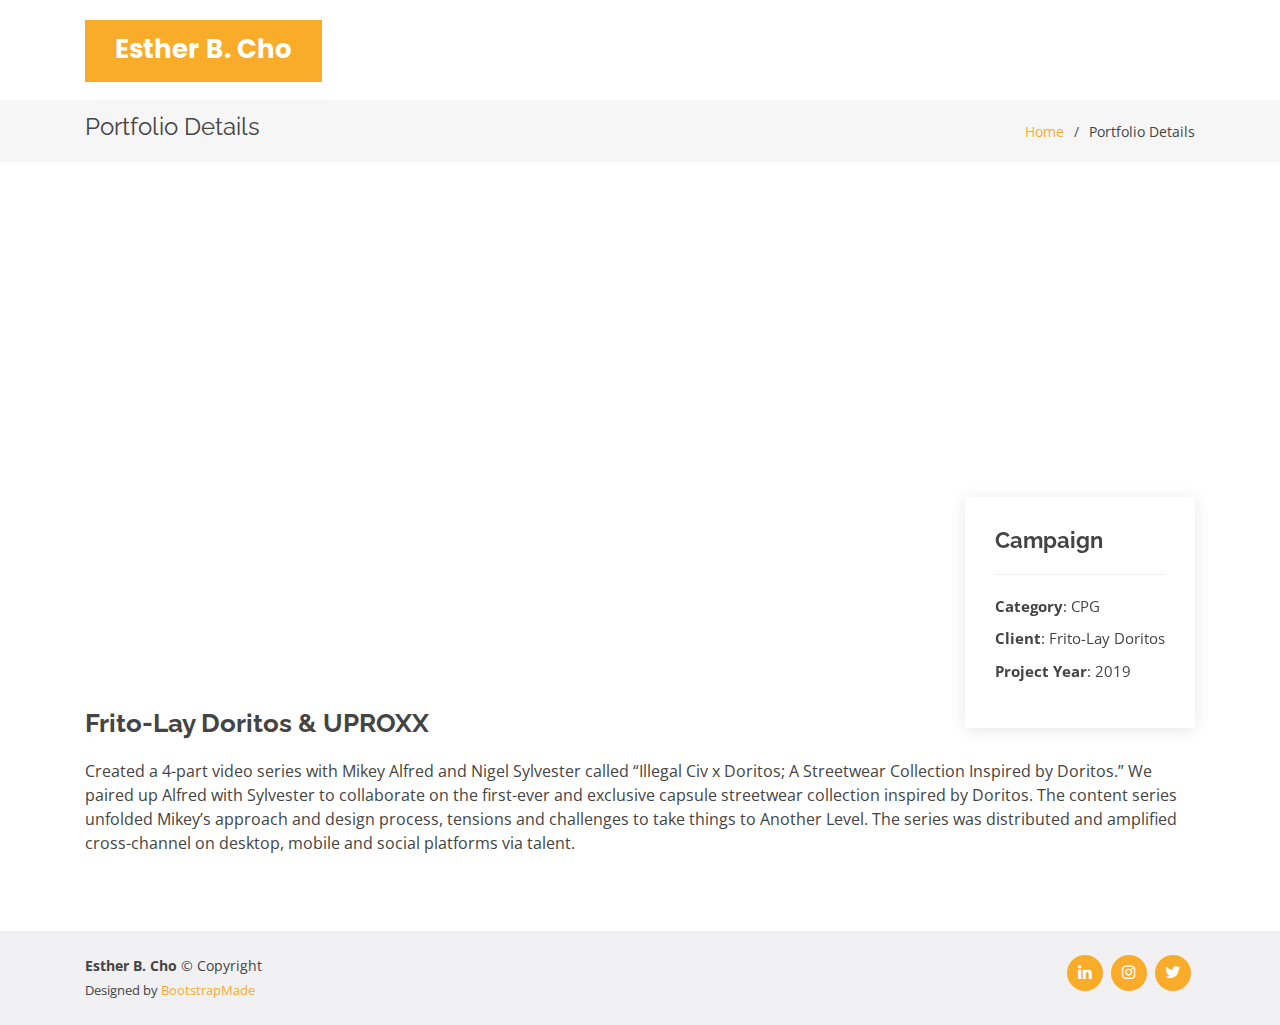
<file: portfolio-details-1.html>
<!DOCTYPE html>
<html lang="en">

<head>
  <meta charset="utf-8">
  <meta content="width=device-width, initial-scale=1.0" name="viewport">

  <title>Content Details</title>
  <meta content="" name="description">
  <meta content="" name="keywords">

  <!-- Favicons -->
  <link href="assets/img/favicon.png" rel="icon">
  <link href="assets/img/apple-touch-icon.png" rel="apple-touch-icon">

  <!-- Google Fonts -->
  <link href="https://fonts.googleapis.com/css?family=Open+Sans:300,300i,400,400i,600,600i,700,700i|Raleway:300,300i,400,400i,500,500i,600,600i,700,700i|Poppins:300,300i,400,400i,500,500i,600,600i,700,700i" rel="stylesheet">

  <!-- Vendor CSS Files -->
  <link href="assets/vendor/bootstrap/css/bootstrap.min.css" rel="stylesheet">
  <link href="assets/vendor/icofont/icofont.min.css" rel="stylesheet">
  <link href="assets/vendor/boxicons/css/boxicons.min.css" rel="stylesheet">
  <link href="assets/vendor/remixicon/remixicon.css" rel="stylesheet">
  <link href="assets/vendor/venobox/venobox.css" rel="stylesheet">
  <link href="assets/vendor/owl.carousel/assets/owl.carousel.min.css" rel="stylesheet">
  <link href="assets/vendor/aos/aos.css" rel="stylesheet">

  <!-- Template Main CSS File -->
  <link href="assets/css/style.css" rel="stylesheet">

  <!-- =======================================================
  * Template Name: Bethany - v2.2.0
  * Template URL: https://bootstrapmade.com/bethany-free-onepage-bootstrap-theme/
  * Author: BootstrapMade.com
  * License: https://bootstrapmade.com/license/
  ======================================================== -->
</head>

<body>

  <!-- ======= Header ======= -->
  <header id="header" class="fixed-top d-flex align-items-center">
    <div class="container">
      <div class="header-container d-flex align-items-center">
        <div class="logo mr-auto">
          <h1 class="text-light"><a href="index.html"><span>Esther B. Cho</span></a></h1>
          <!-- Uncomment below if you prefer to use an image logo -->
          <!-- <a href="index.html"><img src="assets/img/logo.png" alt="" class="img-fluid"></a>-->
        </div>
      </div><!-- End Header Container -->
    </div>
  </header><!-- End Header -->

  <main id="main">

    <!-- ======= Breadcrumbs ======= -->
    <section id="breadcrumbs" class="breadcrumbs">
      <div class="container">

        <div class="d-flex justify-content-between align-items-center">
          <h2>Portfolio Details</h2>
          <ol>
            <li><a href="index.html">Home</a></li>
            <li>Portfolio Details</li>
          </ol>
        </div>

      </div>
    </section><!-- End Breadcrumbs -->

    <!-- ======= Portfolio Details Section ======= -->
    <section id="portfolio-details" class="portfolio-details">
      <div class="container">

        <div class="portfolio-details-container" data-aos="fade-up" data-aos-delay="100">
          <iframe width="800" height="450" src="https://www.youtube.com/embed/RCQve0A5MhA" frameborder="0" allowfullscreen></iframe>
          <div class="portfolio-info">
            <h3>Campaign</h3>
            <ul>
              <li><strong>Category</strong>: CPG</li>
              <li><strong>Client</strong>: Frito-Lay Doritos</li>
              <li><strong>Project Year</strong>: 2019</li>
            </ul>
          </div>

        </div>

        <div class="portfolio-description">
          <h2>Frito-Lay Doritos & UPROXX</h2>
          <p>
            Created a 4-part video series with Mikey Alfred and Nigel Sylvester called “Illegal Civ x Doritos; A Streetwear Collection Inspired by Doritos.” We paired up Alfred with Sylvester to collaborate on the first-ever and exclusive capsule streetwear collection inspired by Doritos. The content series unfolded Mikey’s approach and design process, tensions and challenges to take things to Another Level. The series was distributed and amplified cross-channel on desktop, mobile and social platforms via talent.
          </p>
        </div>

      </div>
    </section><!-- End Portfolio Details Section -->

  </main><!-- End #main -->

  <!-- ======= Footer ======= -->
  <footer id="footer">


    <div class="container d-md-flex py-4">

      <div class="mr-md-auto text-center text-md-left">
        <div class="copyright">
          <strong><span>Esther B. Cho</span></strong>  &copy; Copyright 
        </div>
        <div class="credits">
          <!-- All the links in the footer should remain intact. -->
          <!-- You can delete the links only if you purchased the pro version. -->
          <!-- Licensing information: https://bootstrapmade.com/license/ -->
          <!-- Purchase the pro version with working PHP/AJAX contact form: https://bootstrapmade.com/bethany-free-onepage-bootstrap-theme/ -->
          Designed by <a href="https://bootstrapmade.com/">BootstrapMade</a>
        </div>
      </div>
      <div class="social-links text-center text-md-right pt-3 pt-md-0">
        <a href="https://www.linkedin.com/in/estherbcho/" class="linkedin"><i class="bx bxl-linkedin"></i></a>
        <a href="https://www.instagram.com/eatsmileeat/?hl=en" class="instagram"><i class="bx bxl-instagram"></i></a>
        <a href="https://twitter.com/echoplh?lang=en" class="twitter"><i class="bx bxl-twitter"></i></a>
      </div>
    </div>
  </footer><!-- End Footer -->

  <a href="#" class="back-to-top"><i class="icofont-simple-up"></i></a>

  <!-- Vendor JS Files -->
  <script src="assets/vendor/jquery/jquery.min.js"></script>
  <script src="assets/vendor/bootstrap/js/bootstrap.bundle.min.js"></script>
  <script src="assets/vendor/jquery.easing/jquery.easing.min.js"></script>
  <script src="assets/vendor/php-email-form/validate.js"></script>
  <script src="assets/vendor/waypoints/jquery.waypoints.min.js"></script>
  <script src="assets/vendor/counterup/counterup.min.js"></script>
  <script src="assets/vendor/isotope-layout/isotope.pkgd.min.js"></script>
  <script src="assets/vendor/venobox/venobox.min.js"></script>
  <script src="assets/vendor/owl.carousel/owl.carousel.min.js"></script>
  <script src="assets/vendor/aos/aos.js"></script>

  <!-- Template Main JS File -->
  <script src="assets/js/main.js"></script>

</body>

</html>
</file>
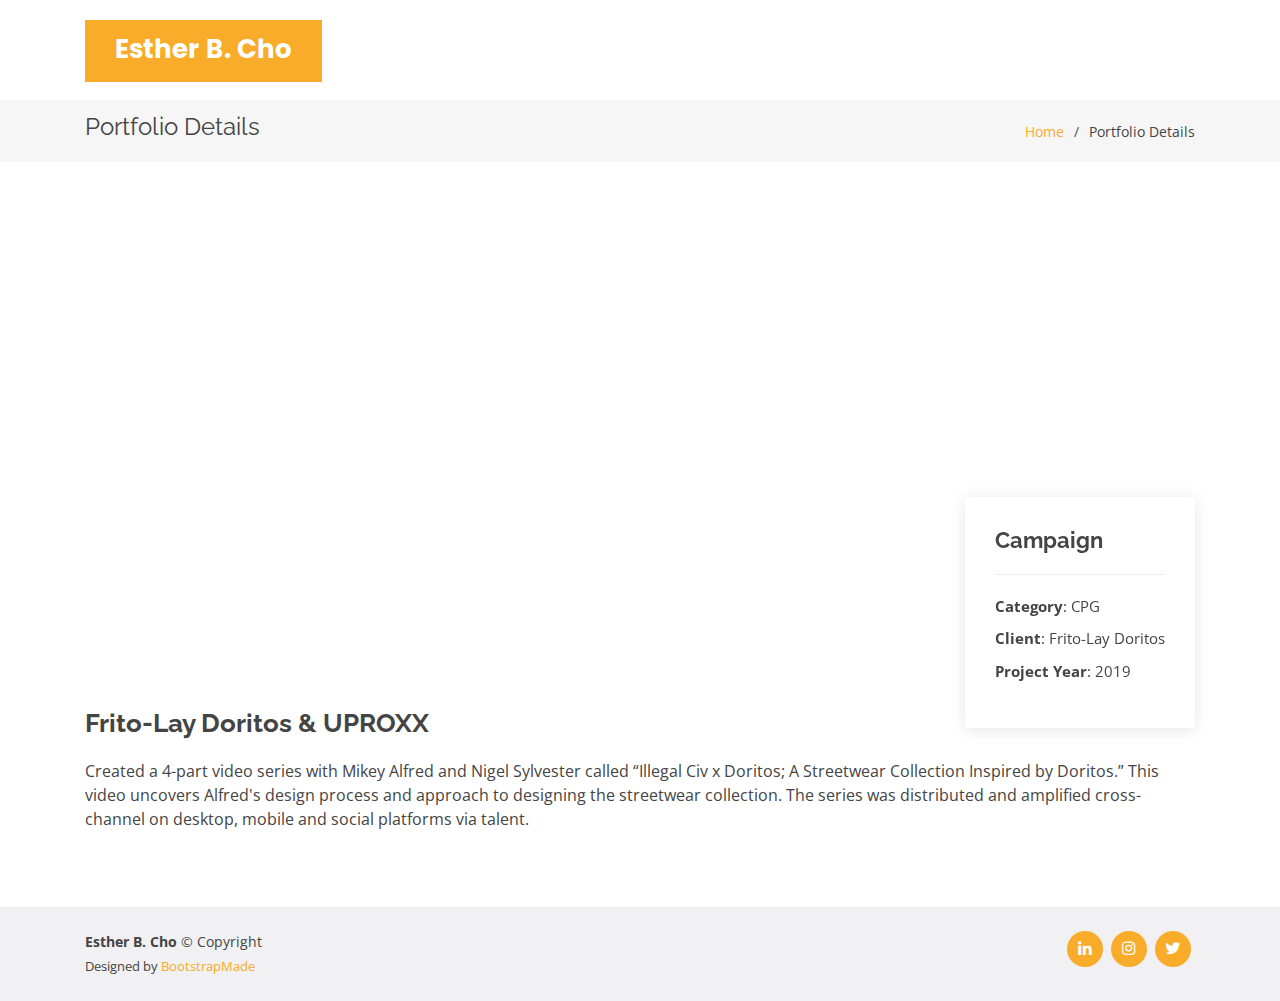
<file: portfolio-details-2.html>
<!DOCTYPE html>
<html lang="en">

<head>
  <meta charset="utf-8">
  <meta content="width=device-width, initial-scale=1.0" name="viewport">

  <title>Content Details</title>
  <meta content="" name="description">
  <meta content="" name="keywords">

  <!-- Favicons -->
  <link href="assets/img/favicon.png" rel="icon">
  <link href="assets/img/apple-touch-icon.png" rel="apple-touch-icon">

  <!-- Google Fonts -->
  <link href="https://fonts.googleapis.com/css?family=Open+Sans:300,300i,400,400i,600,600i,700,700i|Raleway:300,300i,400,400i,500,500i,600,600i,700,700i|Poppins:300,300i,400,400i,500,500i,600,600i,700,700i" rel="stylesheet">

  <!-- Vendor CSS Files -->
  <link href="assets/vendor/bootstrap/css/bootstrap.min.css" rel="stylesheet">
  <link href="assets/vendor/icofont/icofont.min.css" rel="stylesheet">
  <link href="assets/vendor/boxicons/css/boxicons.min.css" rel="stylesheet">
  <link href="assets/vendor/remixicon/remixicon.css" rel="stylesheet">
  <link href="assets/vendor/venobox/venobox.css" rel="stylesheet">
  <link href="assets/vendor/owl.carousel/assets/owl.carousel.min.css" rel="stylesheet">
  <link href="assets/vendor/aos/aos.css" rel="stylesheet">

  <!-- Template Main CSS File -->
  <link href="assets/css/style.css" rel="stylesheet">

  <!-- =======================================================
  * Template Name: Bethany - v2.2.0
  * Template URL: https://bootstrapmade.com/bethany-free-onepage-bootstrap-theme/
  * Author: BootstrapMade.com
  * License: https://bootstrapmade.com/license/
  ======================================================== -->
</head>

<body>

  <!-- ======= Header ======= -->
  <header id="header" class="fixed-top d-flex align-items-center">
    <div class="container">
      <div class="header-container d-flex align-items-center">
        <div class="logo mr-auto">
          <h1 class="text-light"><a href="index.html"><span>Esther B. Cho</span></a></h1>
          <!-- Uncomment below if you prefer to use an image logo -->
          <!-- <a href="index.html"><img src="assets/img/logo.png" alt="" class="img-fluid"></a>-->
        </div>
      </div><!-- End Header Container -->
    </div>
  </header><!-- End Header -->

  <main id="main">

    <!-- ======= Breadcrumbs ======= -->
    <section id="breadcrumbs" class="breadcrumbs">
      <div class="container">

        <div class="d-flex justify-content-between align-items-center">
          <h2>Portfolio Details</h2>
          <ol>
            <li><a href="index.html">Home</a></li>
            <li>Portfolio Details</li>
          </ol>
        </div>

      </div>
    </section><!-- End Breadcrumbs -->

    <!-- ======= Portfolio Details Section ======= -->
    <section id="portfolio-details" class="portfolio-details">
      <div class="container">

        <div class="portfolio-details-container" data-aos="fade-up" data-aos-delay="100">
          <iframe width="800" height="450" src="https://www.youtube.com/embed/nrHUzHWJFf0" frameborder="0" allowfullscreen></iframe>
          <div class="portfolio-info">
            <h3>Campaign</h3>
            <ul>
              <li><strong>Category</strong>: CPG</li>
              <li><strong>Client</strong>: Frito-Lay Doritos</li>
              <li><strong>Project Year</strong>: 2019</li>
            </ul>
          </div>

        </div>

        <div class="portfolio-description">
          <h2>Frito-Lay Doritos & UPROXX</h2>
          <p>
            Created a 4-part video series with Mikey Alfred and Nigel Sylvester called “Illegal Civ x Doritos; A Streetwear Collection Inspired by Doritos.” This video uncovers Alfred's design process and approach to designing the streetwear collection. The series was distributed and amplified cross-channel on desktop, mobile and social platforms via talent.
          </p>
        </div>

      </div>
    </section><!-- End Portfolio Details Section -->

  </main><!-- End #main -->

  <!-- ======= Footer ======= -->
  <footer id="footer">


    <div class="container d-md-flex py-4">

      <div class="mr-md-auto text-center text-md-left">
        <div class="copyright">
          <strong><span>Esther B. Cho</span></strong>  &copy; Copyright 
        </div>
        <div class="credits">
          <!-- All the links in the footer should remain intact. -->
          <!-- You can delete the links only if you purchased the pro version. -->
          <!-- Licensing information: https://bootstrapmade.com/license/ -->
          <!-- Purchase the pro version with working PHP/AJAX contact form: https://bootstrapmade.com/bethany-free-onepage-bootstrap-theme/ -->
          Designed by <a href="https://bootstrapmade.com/">BootstrapMade</a>
        </div>
      </div>
      <div class="social-links text-center text-md-right pt-3 pt-md-0">
        <a href="https://www.linkedin.com/in/estherbcho/" class="linkedin"><i class="bx bxl-linkedin"></i></a>
        <a href="https://www.instagram.com/eatsmileeat/?hl=en" class="instagram"><i class="bx bxl-instagram"></i></a>
        <a href="https://twitter.com/echoplh?lang=en" class="twitter"><i class="bx bxl-twitter"></i></a>
      </div>
    </div>
  </footer><!-- End Footer -->

  <a href="#" class="back-to-top"><i class="icofont-simple-up"></i></a>

  <!-- Vendor JS Files -->
  <script src="assets/vendor/jquery/jquery.min.js"></script>
  <script src="assets/vendor/bootstrap/js/bootstrap.bundle.min.js"></script>
  <script src="assets/vendor/jquery.easing/jquery.easing.min.js"></script>
  <script src="assets/vendor/php-email-form/validate.js"></script>
  <script src="assets/vendor/waypoints/jquery.waypoints.min.js"></script>
  <script src="assets/vendor/counterup/counterup.min.js"></script>
  <script src="assets/vendor/isotope-layout/isotope.pkgd.min.js"></script>
  <script src="assets/vendor/venobox/venobox.min.js"></script>
  <script src="assets/vendor/owl.carousel/owl.carousel.min.js"></script>
  <script src="assets/vendor/aos/aos.js"></script>

  <!-- Template Main JS File -->
  <script src="assets/js/main.js"></script>

</body>

</html>
</file>
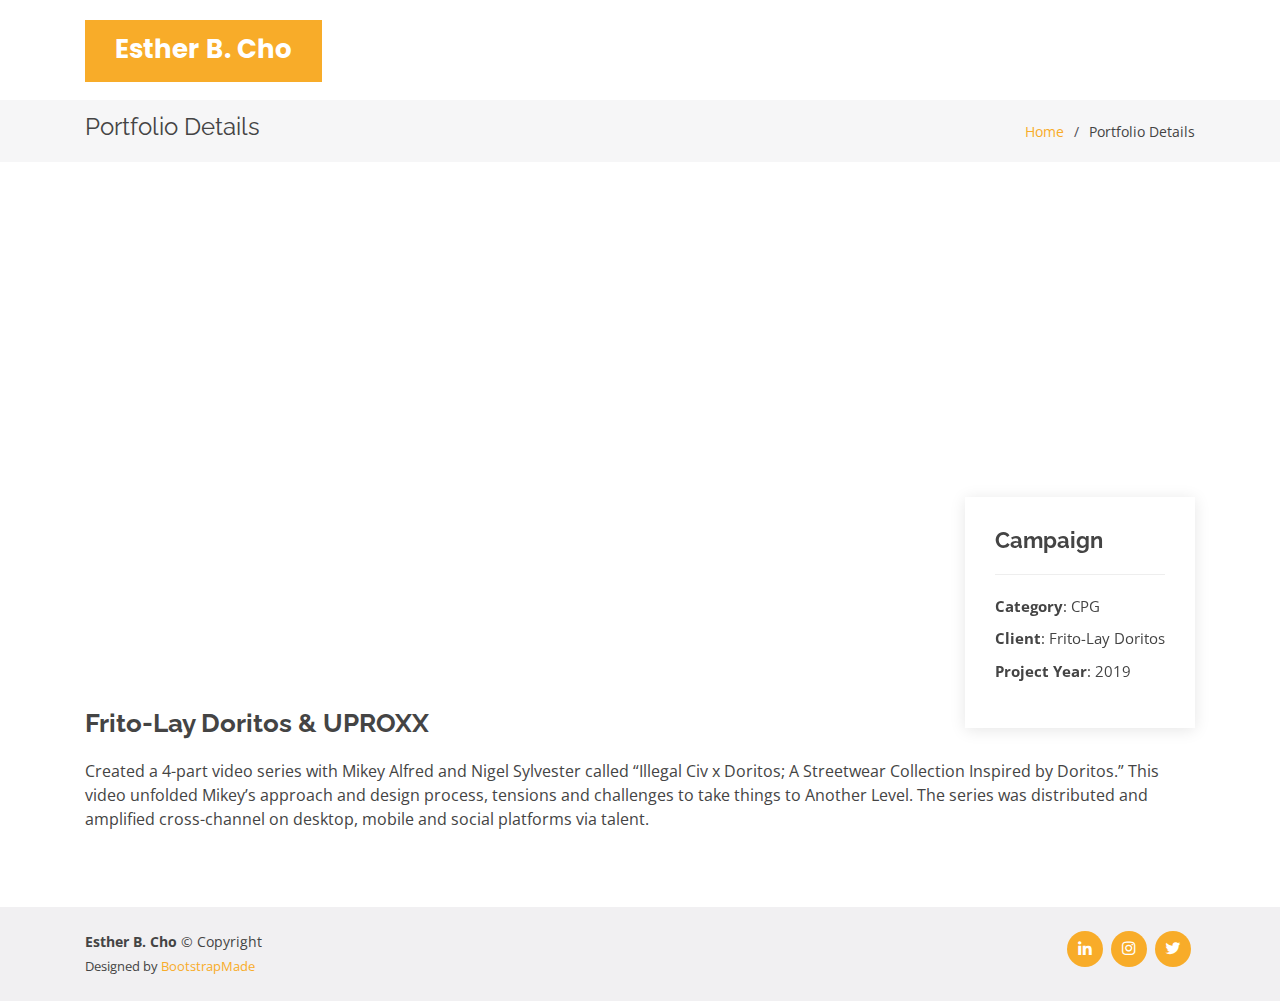
<file: portfolio-details-3.html>
<!DOCTYPE html>
<html lang="en">

<head>
  <meta charset="utf-8">
  <meta content="width=device-width, initial-scale=1.0" name="viewport">

  <title>Content Details</title>
  <meta content="" name="description">
  <meta content="" name="keywords">

  <!-- Favicons -->
  <link href="assets/img/favicon.png" rel="icon">
  <link href="assets/img/apple-touch-icon.png" rel="apple-touch-icon">

  <!-- Google Fonts -->
  <link href="https://fonts.googleapis.com/css?family=Open+Sans:300,300i,400,400i,600,600i,700,700i|Raleway:300,300i,400,400i,500,500i,600,600i,700,700i|Poppins:300,300i,400,400i,500,500i,600,600i,700,700i" rel="stylesheet">

  <!-- Vendor CSS Files -->
  <link href="assets/vendor/bootstrap/css/bootstrap.min.css" rel="stylesheet">
  <link href="assets/vendor/icofont/icofont.min.css" rel="stylesheet">
  <link href="assets/vendor/boxicons/css/boxicons.min.css" rel="stylesheet">
  <link href="assets/vendor/remixicon/remixicon.css" rel="stylesheet">
  <link href="assets/vendor/venobox/venobox.css" rel="stylesheet">
  <link href="assets/vendor/owl.carousel/assets/owl.carousel.min.css" rel="stylesheet">
  <link href="assets/vendor/aos/aos.css" rel="stylesheet">

  <!-- Template Main CSS File -->
  <link href="assets/css/style.css" rel="stylesheet">

  <!-- =======================================================
  * Template Name: Bethany - v2.2.0
  * Template URL: https://bootstrapmade.com/bethany-free-onepage-bootstrap-theme/
  * Author: BootstrapMade.com
  * License: https://bootstrapmade.com/license/
  ======================================================== -->
</head>

<body>

  <!-- ======= Header ======= -->
  <header id="header" class="fixed-top d-flex align-items-center">
    <div class="container">
      <div class="header-container d-flex align-items-center">
        <div class="logo mr-auto">
          <h1 class="text-light"><a href="index.html"><span>Esther B. Cho</span></a></h1>
          <!-- Uncomment below if you prefer to use an image logo -->
          <!-- <a href="index.html"><img src="assets/img/logo.png" alt="" class="img-fluid"></a>-->
        </div>
      </div><!-- End Header Container -->
    </div>
  </header><!-- End Header -->

  <main id="main">

    <!-- ======= Breadcrumbs ======= -->
    <section id="breadcrumbs" class="breadcrumbs">
      <div class="container">

        <div class="d-flex justify-content-between align-items-center">
          <h2>Portfolio Details</h2>
          <ol>
            <li><a href="index.html">Home</a></li>
            <li>Portfolio Details</li>
          </ol>
        </div>

      </div>
    </section><!-- End Breadcrumbs -->

    <!-- ======= Portfolio Details Section ======= -->
    <section id="portfolio-details" class="portfolio-details">
      <div class="container">

        <div class="portfolio-details-container" data-aos="fade-up" data-aos-delay="100">
          <iframe width="800" height="450" src="https://www.youtube.com/embed/oJYp7er4-5A" frameborder="0" allowfullscreen></iframe>
          <div class="portfolio-info">
            <h3>Campaign</h3>
            <ul>
              <li><strong>Category</strong>: CPG</li>
              <li><strong>Client</strong>: Frito-Lay Doritos</li>
              <li><strong>Project Year</strong>: 2019</li>
            </ul>
          </div>

        </div>

        <div class="portfolio-description">
          <h2>Frito-Lay Doritos & UPROXX</h2>
          <p>
            Created a 4-part video series with Mikey Alfred and Nigel Sylvester called “Illegal Civ x Doritos; A Streetwear Collection Inspired by Doritos.” This video unfolded Mikey’s approach and design process, tensions and challenges to take things to Another Level. The series was distributed and amplified cross-channel on desktop, mobile and social platforms via talent.
          </p>
        </div>

      </div>
    </section><!-- End Portfolio Details Section -->

  </main><!-- End #main -->

  <!-- ======= Footer ======= -->
  <footer id="footer">


    <div class="container d-md-flex py-4">

      <div class="mr-md-auto text-center text-md-left">
        <div class="copyright">
          <strong><span>Esther B. Cho</span></strong>  &copy; Copyright 
        </div>
        <div class="credits">
          <!-- All the links in the footer should remain intact. -->
          <!-- You can delete the links only if you purchased the pro version. -->
          <!-- Licensing information: https://bootstrapmade.com/license/ -->
          <!-- Purchase the pro version with working PHP/AJAX contact form: https://bootstrapmade.com/bethany-free-onepage-bootstrap-theme/ -->
          Designed by <a href="https://bootstrapmade.com/">BootstrapMade</a>
        </div>
      </div>
      <div class="social-links text-center text-md-right pt-3 pt-md-0">
        <a href="https://www.linkedin.com/in/estherbcho/" class="linkedin"><i class="bx bxl-linkedin"></i></a>
        <a href="https://www.instagram.com/eatsmileeat/?hl=en" class="instagram"><i class="bx bxl-instagram"></i></a>
        <a href="https://twitter.com/echoplh?lang=en" class="twitter"><i class="bx bxl-twitter"></i></a>
      </div>
    </div>
  </footer><!-- End Footer -->

  <a href="#" class="back-to-top"><i class="icofont-simple-up"></i></a>

  <!-- Vendor JS Files -->
  <script src="assets/vendor/jquery/jquery.min.js"></script>
  <script src="assets/vendor/bootstrap/js/bootstrap.bundle.min.js"></script>
  <script src="assets/vendor/jquery.easing/jquery.easing.min.js"></script>
  <script src="assets/vendor/php-email-form/validate.js"></script>
  <script src="assets/vendor/waypoints/jquery.waypoints.min.js"></script>
  <script src="assets/vendor/counterup/counterup.min.js"></script>
  <script src="assets/vendor/isotope-layout/isotope.pkgd.min.js"></script>
  <script src="assets/vendor/venobox/venobox.min.js"></script>
  <script src="assets/vendor/owl.carousel/owl.carousel.min.js"></script>
  <script src="assets/vendor/aos/aos.js"></script>

  <!-- Template Main JS File -->
  <script src="assets/js/main.js"></script>

</body>

</html>
</file>
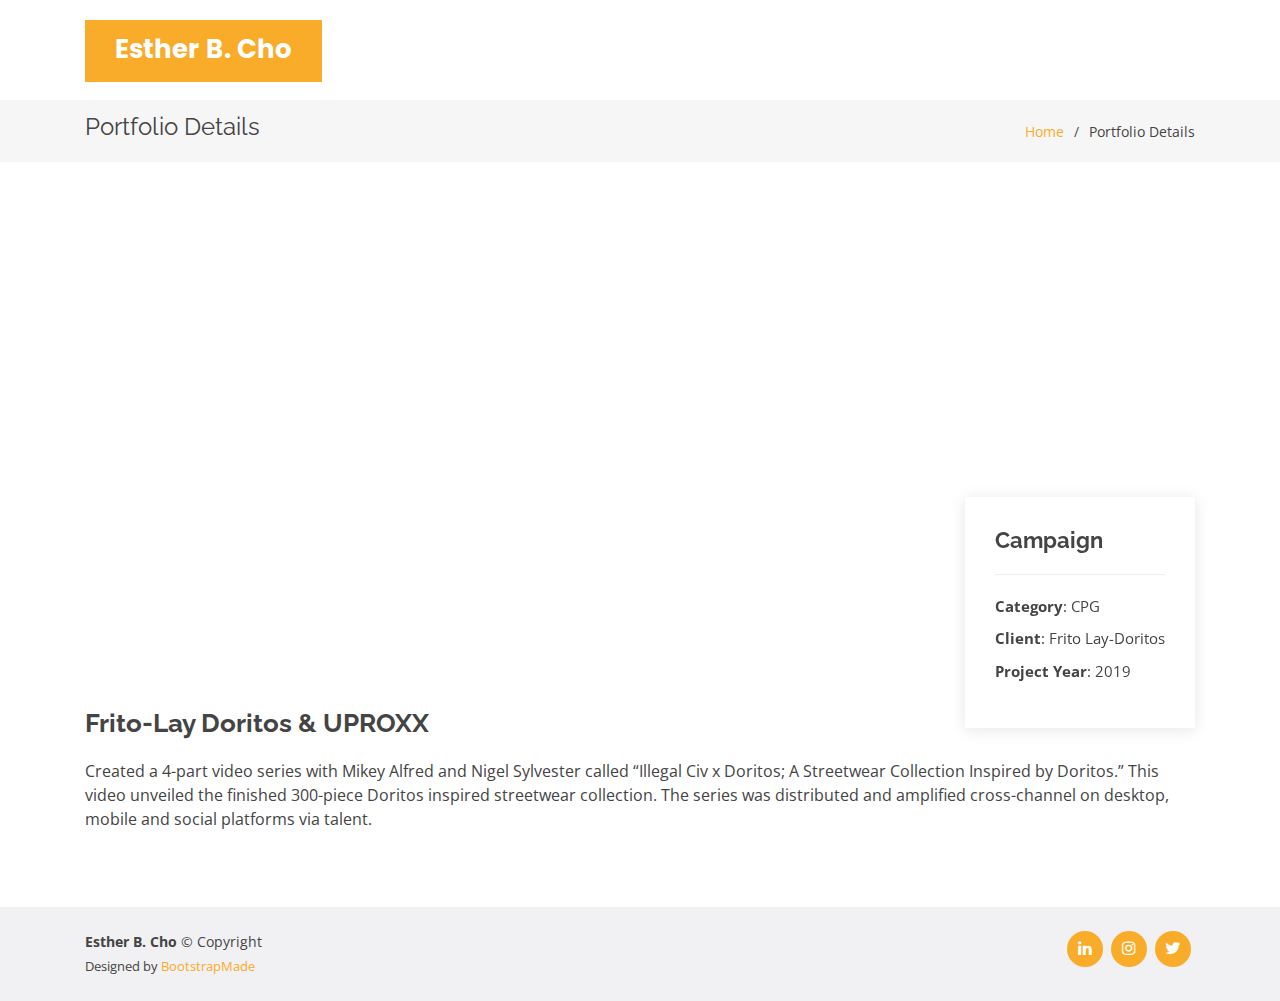
<file: portfolio-details-4.html>
<!DOCTYPE html>
<html lang="en">

<head>
  <meta charset="utf-8">
  <meta content="width=device-width, initial-scale=1.0" name="viewport">

  <title>Content Details</title>
  <meta content="" name="description">
  <meta content="" name="keywords">

  <!-- Favicons -->
  <link href="assets/img/favicon.png" rel="icon">
  <link href="assets/img/apple-touch-icon.png" rel="apple-touch-icon">

  <!-- Google Fonts -->
  <link href="https://fonts.googleapis.com/css?family=Open+Sans:300,300i,400,400i,600,600i,700,700i|Raleway:300,300i,400,400i,500,500i,600,600i,700,700i|Poppins:300,300i,400,400i,500,500i,600,600i,700,700i" rel="stylesheet">

  <!-- Vendor CSS Files -->
  <link href="assets/vendor/bootstrap/css/bootstrap.min.css" rel="stylesheet">
  <link href="assets/vendor/icofont/icofont.min.css" rel="stylesheet">
  <link href="assets/vendor/boxicons/css/boxicons.min.css" rel="stylesheet">
  <link href="assets/vendor/remixicon/remixicon.css" rel="stylesheet">
  <link href="assets/vendor/venobox/venobox.css" rel="stylesheet">
  <link href="assets/vendor/owl.carousel/assets/owl.carousel.min.css" rel="stylesheet">
  <link href="assets/vendor/aos/aos.css" rel="stylesheet">

  <!-- Template Main CSS File -->
  <link href="assets/css/style.css" rel="stylesheet">

  <!-- =======================================================
  * Template Name: Bethany - v2.2.0
  * Template URL: https://bootstrapmade.com/bethany-free-onepage-bootstrap-theme/
  * Author: BootstrapMade.com
  * License: https://bootstrapmade.com/license/
  ======================================================== -->
</head>

<body>

  <!-- ======= Header ======= -->
  <header id="header" class="fixed-top d-flex align-items-center">
    <div class="container">
      <div class="header-container d-flex align-items-center">
        <div class="logo mr-auto">
          <h1 class="text-light"><a href="index.html"><span>Esther B. Cho</span></a></h1>
          <!-- Uncomment below if you prefer to use an image logo -->
          <!-- <a href="index.html"><img src="assets/img/logo.png" alt="" class="img-fluid"></a>-->
        </div>
      </div><!-- End Header Container -->
    </div>
  </header><!-- End Header -->

  <main id="main">

    <!-- ======= Breadcrumbs ======= -->
    <section id="breadcrumbs" class="breadcrumbs">
      <div class="container">

        <div class="d-flex justify-content-between align-items-center">
          <h2>Portfolio Details</h2>
          <ol>
            <li><a href="index.html">Home</a></li>
            <li>Portfolio Details</li>
          </ol>
        </div>

      </div>
    </section><!-- End Breadcrumbs -->

    <!-- ======= Portfolio Details Section ======= -->
    <section id="portfolio-details" class="portfolio-details">
      <div class="container">

        <div class="portfolio-details-container" data-aos="fade-up" data-aos-delay="100">
          <iframe width="800" height="450" src="https://www.youtube.com/embed/KbGb6hV-pvg" frameborder="0" allowfullscreen></iframe>
          <div class="portfolio-info">
            <h3>Campaign</h3>
            <ul>
              <li><strong>Category</strong>: CPG</li>
              <li><strong>Client</strong>: Frito Lay-Doritos</li>
              <li><strong>Project Year</strong>: 2019</li>
            </ul>
          </div>

        </div>

        <div class="portfolio-description">
          <h2>Frito-Lay Doritos & UPROXX</h2>
          <p>
            Created a 4-part video series with Mikey Alfred and Nigel Sylvester called “Illegal Civ x Doritos; A Streetwear Collection Inspired by Doritos.” This video unveiled the finished 300-piece Doritos inspired streetwear collection. The series was distributed and amplified cross-channel on desktop, mobile and social platforms via talent.
          </p>
        </div>

      </div>
    </section><!-- End Portfolio Details Section -->

  </main><!-- End #main -->

  <!-- ======= Footer ======= -->
  <footer id="footer">


    <div class="container d-md-flex py-4">

      <div class="mr-md-auto text-center text-md-left">
        <div class="copyright">
          <strong><span>Esther B. Cho</span></strong>  &copy; Copyright 
        </div>
        <div class="credits">
          <!-- All the links in the footer should remain intact. -->
          <!-- You can delete the links only if you purchased the pro version. -->
          <!-- Licensing information: https://bootstrapmade.com/license/ -->
          <!-- Purchase the pro version with working PHP/AJAX contact form: https://bootstrapmade.com/bethany-free-onepage-bootstrap-theme/ -->
          Designed by <a href="https://bootstrapmade.com/">BootstrapMade</a>
        </div>
      </div>
      <div class="social-links text-center text-md-right pt-3 pt-md-0">
        <a href="https://www.linkedin.com/in/estherbcho/" class="linkedin"><i class="bx bxl-linkedin"></i></a>
        <a href="https://www.instagram.com/eatsmileeat/?hl=en" class="instagram"><i class="bx bxl-instagram"></i></a>
        <a href="https://twitter.com/echoplh?lang=en" class="twitter"><i class="bx bxl-twitter"></i></a>
      </div>
    </div>
  </footer><!-- End Footer -->

  <a href="#" class="back-to-top"><i class="icofont-simple-up"></i></a>

  <!-- Vendor JS Files -->
  <script src="assets/vendor/jquery/jquery.min.js"></script>
  <script src="assets/vendor/bootstrap/js/bootstrap.bundle.min.js"></script>
  <script src="assets/vendor/jquery.easing/jquery.easing.min.js"></script>
  <script src="assets/vendor/php-email-form/validate.js"></script>
  <script src="assets/vendor/waypoints/jquery.waypoints.min.js"></script>
  <script src="assets/vendor/counterup/counterup.min.js"></script>
  <script src="assets/vendor/isotope-layout/isotope.pkgd.min.js"></script>
  <script src="assets/vendor/venobox/venobox.min.js"></script>
  <script src="assets/vendor/owl.carousel/owl.carousel.min.js"></script>
  <script src="assets/vendor/aos/aos.js"></script>

  <!-- Template Main JS File -->
  <script src="assets/js/main.js"></script>

</body>

</html>
</file>
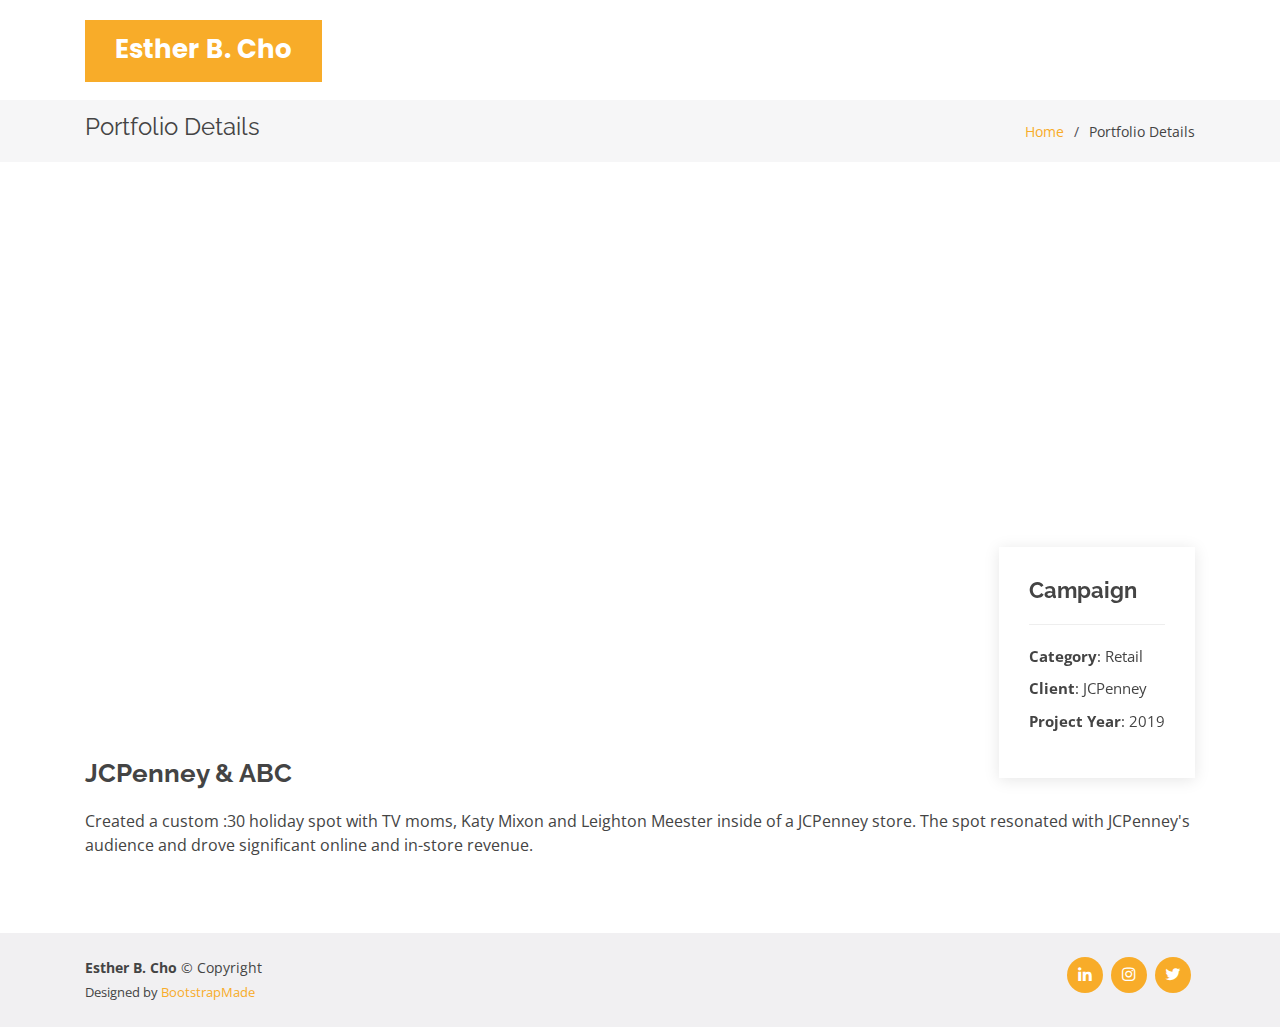
<file: portfolio-details-5.html>
<!DOCTYPE html>
<html lang="en">

<head>
  <meta charset="utf-8">
  <meta content="width=device-width, initial-scale=1.0" name="viewport">

  <title>Content Details</title>
  <meta content="" name="description">
  <meta content="" name="keywords">

  <!-- Favicons -->
  <link href="assets/img/favicon.png" rel="icon">
  <link href="assets/img/apple-touch-icon.png" rel="apple-touch-icon">

  <!-- Google Fonts -->
  <link href="https://fonts.googleapis.com/css?family=Open+Sans:300,300i,400,400i,600,600i,700,700i|Raleway:300,300i,400,400i,500,500i,600,600i,700,700i|Poppins:300,300i,400,400i,500,500i,600,600i,700,700i" rel="stylesheet">

  <!-- Vendor CSS Files -->
  <link href="assets/vendor/bootstrap/css/bootstrap.min.css" rel="stylesheet">
  <link href="assets/vendor/icofont/icofont.min.css" rel="stylesheet">
  <link href="assets/vendor/boxicons/css/boxicons.min.css" rel="stylesheet">
  <link href="assets/vendor/remixicon/remixicon.css" rel="stylesheet">
  <link href="assets/vendor/venobox/venobox.css" rel="stylesheet">
  <link href="assets/vendor/owl.carousel/assets/owl.carousel.min.css" rel="stylesheet">
  <link href="assets/vendor/aos/aos.css" rel="stylesheet">

  <!-- Template Main CSS File -->
  <link href="assets/css/style.css" rel="stylesheet">

  <!-- =======================================================
  * Template Name: Bethany - v2.2.0
  * Template URL: https://bootstrapmade.com/bethany-free-onepage-bootstrap-theme/
  * Author: BootstrapMade.com
  * License: https://bootstrapmade.com/license/
  ======================================================== -->
</head>

<body>

  <!-- ======= Header ======= -->
  <header id="header" class="fixed-top d-flex align-items-center">
    <div class="container">
      <div class="header-container d-flex align-items-center">
        <div class="logo mr-auto">
          <h1 class="text-light"><a href="index.html"><span>Esther B. Cho</span></a></h1>
          <!-- Uncomment below if you prefer to use an image logo -->
          <!-- <a href="index.html"><img src="assets/img/logo.png" alt="" class="img-fluid"></a>-->
        </div>
      </div><!-- End Header Container -->
    </div>
  </header><!-- End Header -->

  <main id="main">

    <!-- ======= Breadcrumbs ======= -->
    <section id="breadcrumbs" class="breadcrumbs">
      <div class="container">

        <div class="d-flex justify-content-between align-items-center">
          <h2>Portfolio Details</h2>
          <ol>
            <li><a href="index.html">Home</a></li>
            <li>Portfolio Details</li>
          </ol>
        </div>

      </div>
    </section><!-- End Breadcrumbs -->

    <!-- ======= Portfolio Details Section ======= -->
    <section id="portfolio-details" class="portfolio-details">
      <div class="container">
        <div class="portfolio-details-container" data-aos="fade-up" data-aos-delay="100">
          <iframe width="800" height="500" src="https://d3npuic909260z.cloudfront.net/002/557/810/ZqDZ.mp4" frameborder="0" allowfullscreen></iframe>
          <div class="portfolio-info">
            <h3>Campaign</h3>
            <ul>
              <li><strong>Category</strong>: Retail</li>
              <li><strong>Client</strong>: JCPenney</li>
              <li><strong>Project Year</strong>: 2019</li>
            </ul>
          </div>

        </div>

        <div class="portfolio-description">
          <h2>JCPenney & ABC</h2>
          <p>
            Created a custom :30 holiday spot with TV moms, Katy Mixon and Leighton Meester inside of a JCPenney store. The spot resonated with JCPenney's audience and drove significant online and in-store revenue. 
          </p>
        </div>

      </div>
    </section><!-- End Portfolio Details Section -->

  </main><!-- End #main -->

  <!-- ======= Footer ======= -->
  <footer id="footer">


    <div class="container d-md-flex py-4">

      <div class="mr-md-auto text-center text-md-left">
        <div class="copyright">
          <strong><span>Esther B. Cho</span></strong>  &copy; Copyright 
        </div>
        <div class="credits">
          <!-- All the links in the footer should remain intact. -->
          <!-- You can delete the links only if you purchased the pro version. -->
          <!-- Licensing information: https://bootstrapmade.com/license/ -->
          <!-- Purchase the pro version with working PHP/AJAX contact form: https://bootstrapmade.com/bethany-free-onepage-bootstrap-theme/ -->
          Designed by <a href="https://bootstrapmade.com/">BootstrapMade</a>
        </div>
      </div>
      <div class="social-links text-center text-md-right pt-3 pt-md-0">
        <a href="https://www.linkedin.com/in/estherbcho/" class="linkedin"><i class="bx bxl-linkedin"></i></a>
        <a href="https://www.instagram.com/eatsmileeat/?hl=en" class="instagram"><i class="bx bxl-instagram"></i></a>
        <a href="https://twitter.com/echoplh?lang=en" class="twitter"><i class="bx bxl-twitter"></i></a>
      </div>
    </div>
  </footer><!-- End Footer -->

  <a href="#" class="back-to-top"><i class="icofont-simple-up"></i></a>

  <!-- Vendor JS Files -->
  <script src="assets/vendor/jquery/jquery.min.js"></script>
  <script src="assets/vendor/bootstrap/js/bootstrap.bundle.min.js"></script>
  <script src="assets/vendor/jquery.easing/jquery.easing.min.js"></script>
  <script src="assets/vendor/php-email-form/validate.js"></script>
  <script src="assets/vendor/waypoints/jquery.waypoints.min.js"></script>
  <script src="assets/vendor/counterup/counterup.min.js"></script>
  <script src="assets/vendor/isotope-layout/isotope.pkgd.min.js"></script>
  <script src="assets/vendor/venobox/venobox.min.js"></script>
  <script src="assets/vendor/owl.carousel/owl.carousel.min.js"></script>
  <script src="assets/vendor/aos/aos.js"></script>

  <!-- Template Main JS File -->
  <script src="assets/js/main.js"></script>

</body>

</html>
</file>
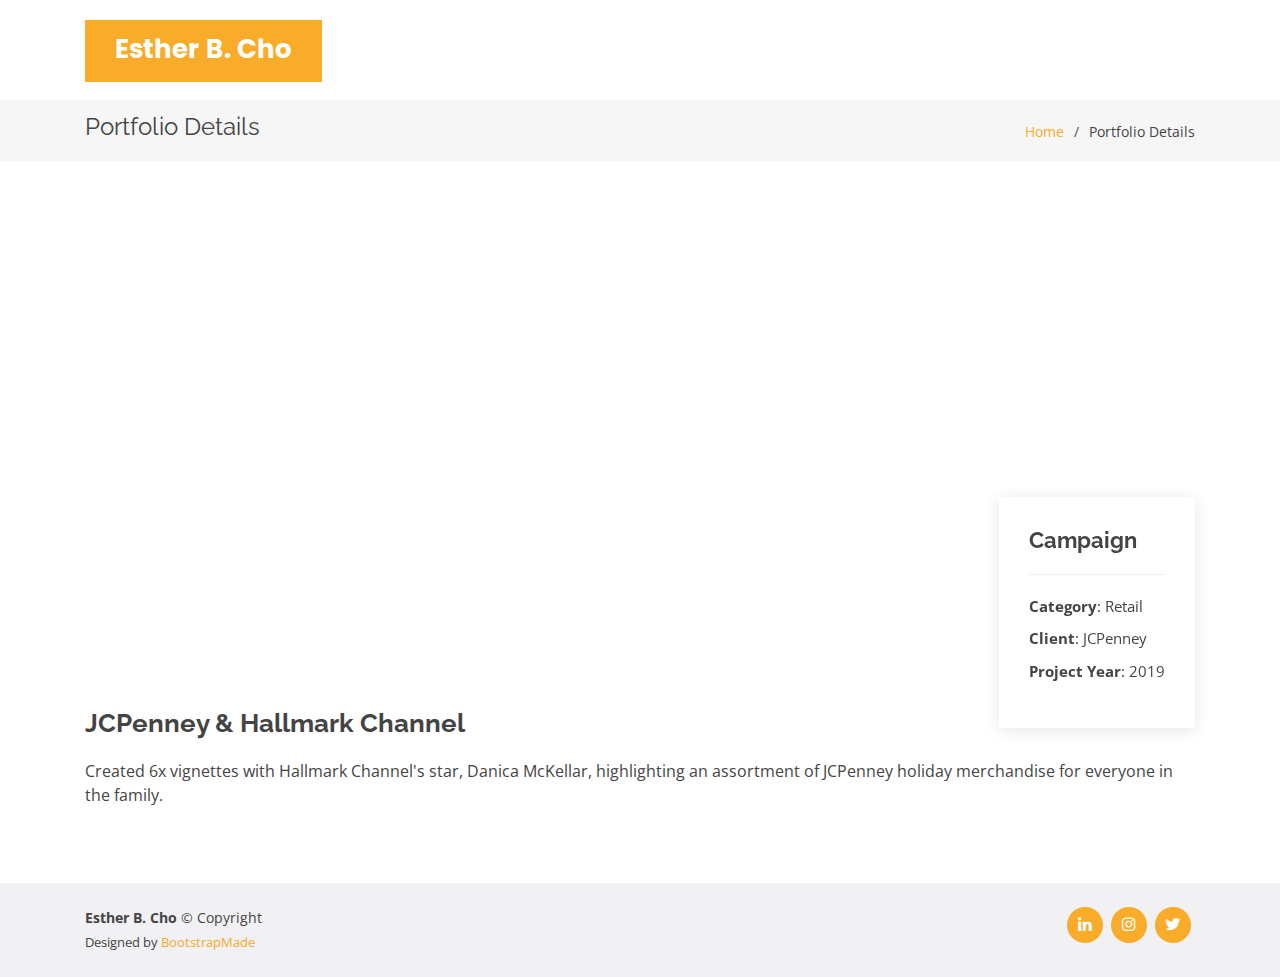
<file: portfolio-details-6.html>
<!DOCTYPE html>
<html lang="en">

<head>
  <meta charset="utf-8">
  <meta content="width=device-width, initial-scale=1.0" name="viewport">

  <title>Content Details</title>
  <meta content="" name="description">
  <meta content="" name="keywords">

  <!-- Favicons -->
  <link href="assets/img/favicon.png" rel="icon">
  <link href="assets/img/apple-touch-icon.png" rel="apple-touch-icon">

  <!-- Google Fonts -->
  <link href="https://fonts.googleapis.com/css?family=Open+Sans:300,300i,400,400i,600,600i,700,700i|Raleway:300,300i,400,400i,500,500i,600,600i,700,700i|Poppins:300,300i,400,400i,500,500i,600,600i,700,700i" rel="stylesheet">

  <!-- Vendor CSS Files -->
  <link href="assets/vendor/bootstrap/css/bootstrap.min.css" rel="stylesheet">
  <link href="assets/vendor/icofont/icofont.min.css" rel="stylesheet">
  <link href="assets/vendor/boxicons/css/boxicons.min.css" rel="stylesheet">
  <link href="assets/vendor/remixicon/remixicon.css" rel="stylesheet">
  <link href="assets/vendor/venobox/venobox.css" rel="stylesheet">
  <link href="assets/vendor/owl.carousel/assets/owl.carousel.min.css" rel="stylesheet">
  <link href="assets/vendor/aos/aos.css" rel="stylesheet">

  <!-- Template Main CSS File -->
  <link href="assets/css/style.css" rel="stylesheet">

  <!-- =======================================================
  * Template Name: Bethany - v2.2.0
  * Template URL: https://bootstrapmade.com/bethany-free-onepage-bootstrap-theme/
  * Author: BootstrapMade.com
  * License: https://bootstrapmade.com/license/
  ======================================================== -->
</head>

<body>

  <!-- ======= Header ======= -->
  <header id="header" class="fixed-top d-flex align-items-center">
    <div class="container">
      <div class="header-container d-flex align-items-center">
        <div class="logo mr-auto">
          <h1 class="text-light"><a href="index.html"><span>Esther B. Cho</span></a></h1>
          <!-- Uncomment below if you prefer to use an image logo -->
          <!-- <a href="index.html"><img src="assets/img/logo.png" alt="" class="img-fluid"></a>-->
        </div>
      </div><!-- End Header Container -->
    </div>
  </header><!-- End Header -->

  <main id="main">

    <!-- ======= Breadcrumbs ======= -->
    <section id="breadcrumbs" class="breadcrumbs">
      <div class="container">

        <div class="d-flex justify-content-between align-items-center">
          <h2>Portfolio Details</h2>
          <ol>
            <li><a href="index.html">Home</a></li>
            <li>Portfolio Details</li>
          </ol>
        </div>

      </div>
    </section><!-- End Breadcrumbs -->

    <!-- ======= Portfolio Details Section ======= -->
    <section id="portfolio-details" class="portfolio-details">
      <div class="container">
        <div class="portfolio-details-container" data-aos="fade-up" data-aos-delay="100">
          <iframe width="800" height="450" src="https://d3npuic909260z.cloudfront.net/002/587/691/ZTUy.mp4" frameborder="0" allowfullscreen></iframe>
          <div class="portfolio-info">
            <h3>Campaign</h3>
            <ul>
              <li><strong>Category</strong>: Retail</li>
              <li><strong>Client</strong>: JCPenney</li>
              <li><strong>Project Year</strong>: 2019</li>
            </ul>
          </div>

        </div>

        <div class="portfolio-description">
          <h2>JCPenney & Hallmark Channel</h2>
          <p>
            Created 6x vignettes with Hallmark Channel's star, Danica McKellar, highlighting an assortment of JCPenney holiday merchandise for everyone in the family. 
          </p>
        </div>

      </div>
    </section><!-- End Portfolio Details Section -->

  </main><!-- End #main -->

  <!-- ======= Footer ======= -->
  <footer id="footer">


    <div class="container d-md-flex py-4">

      <div class="mr-md-auto text-center text-md-left">
        <div class="copyright">
          <strong><span>Esther B. Cho</span></strong>  &copy; Copyright 
        </div>
        <div class="credits">
          <!-- All the links in the footer should remain intact. -->
          <!-- You can delete the links only if you purchased the pro version. -->
          <!-- Licensing information: https://bootstrapmade.com/license/ -->
          <!-- Purchase the pro version with working PHP/AJAX contact form: https://bootstrapmade.com/bethany-free-onepage-bootstrap-theme/ -->
          Designed by <a href="https://bootstrapmade.com/">BootstrapMade</a>
        </div>
      </div>
      <div class="social-links text-center text-md-right pt-3 pt-md-0">
        <a href="https://www.linkedin.com/in/estherbcho/" class="linkedin"><i class="bx bxl-linkedin"></i></a>
        <a href="https://www.instagram.com/eatsmileeat/?hl=en" class="instagram"><i class="bx bxl-instagram"></i></a>
        <a href="https://twitter.com/echoplh?lang=en" class="twitter"><i class="bx bxl-twitter"></i></a>
      </div>
    </div>
  </footer><!-- End Footer -->

  <a href="#" class="back-to-top"><i class="icofont-simple-up"></i></a>

  <!-- Vendor JS Files -->
  <script src="assets/vendor/jquery/jquery.min.js"></script>
  <script src="assets/vendor/bootstrap/js/bootstrap.bundle.min.js"></script>
  <script src="assets/vendor/jquery.easing/jquery.easing.min.js"></script>
  <script src="assets/vendor/php-email-form/validate.js"></script>
  <script src="assets/vendor/waypoints/jquery.waypoints.min.js"></script>
  <script src="assets/vendor/counterup/counterup.min.js"></script>
  <script src="assets/vendor/isotope-layout/isotope.pkgd.min.js"></script>
  <script src="assets/vendor/venobox/venobox.min.js"></script>
  <script src="assets/vendor/owl.carousel/owl.carousel.min.js"></script>
  <script src="assets/vendor/aos/aos.js"></script>

  <!-- Template Main JS File -->
  <script src="assets/js/main.js"></script>

</body>

</html>
</file>
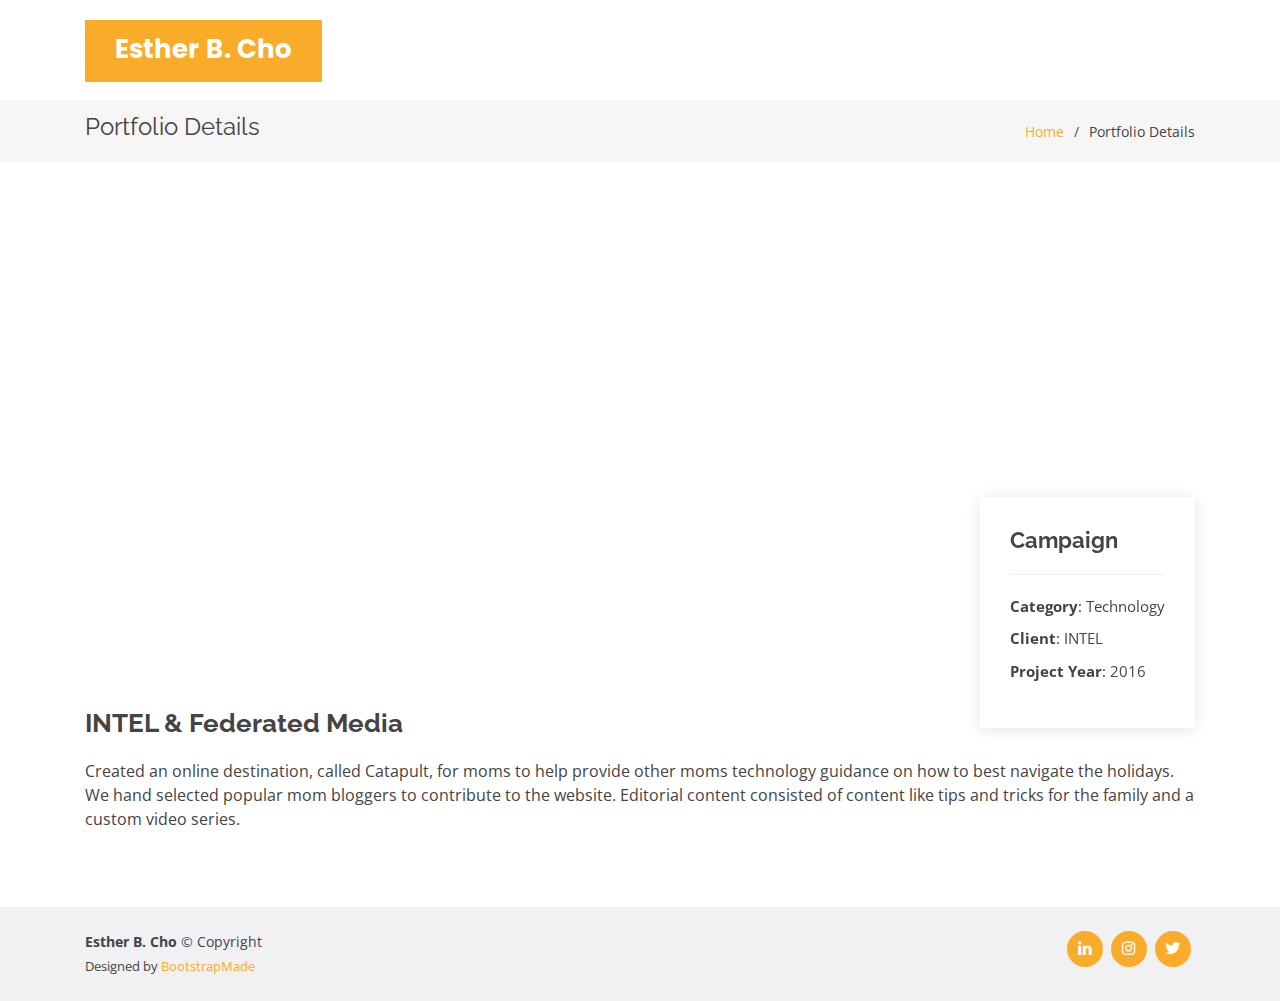
<file: portfolio-details-7.html>
<!DOCTYPE html>
<html lang="en">

<head>
  <meta charset="utf-8">
  <meta content="width=device-width, initial-scale=1.0" name="viewport">

  <title>Content Details</title>
  <meta content="" name="description">
  <meta content="" name="keywords">

  <!-- Favicons -->
  <link href="assets/img/favicon.png" rel="icon">
  <link href="assets/img/apple-touch-icon.png" rel="apple-touch-icon">

  <!-- Google Fonts -->
  <link href="https://fonts.googleapis.com/css?family=Open+Sans:300,300i,400,400i,600,600i,700,700i|Raleway:300,300i,400,400i,500,500i,600,600i,700,700i|Poppins:300,300i,400,400i,500,500i,600,600i,700,700i" rel="stylesheet">

  <!-- Vendor CSS Files -->
  <link href="assets/vendor/bootstrap/css/bootstrap.min.css" rel="stylesheet">
  <link href="assets/vendor/icofont/icofont.min.css" rel="stylesheet">
  <link href="assets/vendor/boxicons/css/boxicons.min.css" rel="stylesheet">
  <link href="assets/vendor/remixicon/remixicon.css" rel="stylesheet">
  <link href="assets/vendor/venobox/venobox.css" rel="stylesheet">
  <link href="assets/vendor/owl.carousel/assets/owl.carousel.min.css" rel="stylesheet">
  <link href="assets/vendor/aos/aos.css" rel="stylesheet">

  <!-- Template Main CSS File -->
  <link href="assets/css/style.css" rel="stylesheet">

  <!-- =======================================================
  * Template Name: Bethany - v2.2.0
  * Template URL: https://bootstrapmade.com/bethany-free-onepage-bootstrap-theme/
  * Author: BootstrapMade.com
  * License: https://bootstrapmade.com/license/
  ======================================================== -->
</head>

<body>

  <!-- ======= Header ======= -->
  <header id="header" class="fixed-top d-flex align-items-center">
    <div class="container">
      <div class="header-container d-flex align-items-center">
        <div class="logo mr-auto">
          <h1 class="text-light"><a href="index.html"><span>Esther B. Cho</span></a></h1>
          <!-- Uncomment below if you prefer to use an image logo -->
          <!-- <a href="index.html"><img src="assets/img/logo.png" alt="" class="img-fluid"></a>-->
        </div>
      </div><!-- End Header Container -->
    </div>
  </header><!-- End Header -->

  <main id="main">

    <!-- ======= Breadcrumbs ======= -->
    <section id="breadcrumbs" class="breadcrumbs">
      <div class="container">

        <div class="d-flex justify-content-between align-items-center">
          <h2>Portfolio Details</h2>
          <ol>
            <li><a href="index.html">Home</a></li>
            <li>Portfolio Details</li>
          </ol>
        </div>

      </div>
    </section><!-- End Breadcrumbs -->

    <!-- ======= Portfolio Details Section ======= -->
    <section id="portfolio-details" class="portfolio-details">
      <div class="container">

        <div class="portfolio-details-container" data-aos="fade-up" data-aos-delay="100">
          <iframe width="800" height="450" src="https://www.youtube.com/embed/RCQve0A5MhA" frameborder="0" allowfullscreen></iframe>
          <div class="portfolio-info">
            <h3>Campaign</h3>
            <ul>
              <li><strong>Category</strong>: Technology</li>
              <li><strong>Client</strong>: INTEL</li>
              <li><strong>Project Year</strong>: 2016</li>
            </ul>
          </div>

        </div>

        <div class="portfolio-description">
          <h2>INTEL & Federated Media</h2>
          <p>
            Created an online destination, called Catapult, for moms to help provide other moms technology guidance on how to best navigate the holidays. We hand selected popular mom bloggers to contribute to the website. Editorial content consisted of content like tips and tricks for the family and a custom video series.
          </p>
        </div>

      </div>
    </section><!-- End Portfolio Details Section -->

  </main><!-- End #main -->

  <!-- ======= Footer ======= -->
  <footer id="footer">


    <div class="container d-md-flex py-4">

      <div class="mr-md-auto text-center text-md-left">
        <div class="copyright">
          <strong><span>Esther B. Cho</span></strong>  &copy; Copyright 
        </div>
        <div class="credits">
          <!-- All the links in the footer should remain intact. -->
          <!-- You can delete the links only if you purchased the pro version. -->
          <!-- Licensing information: https://bootstrapmade.com/license/ -->
          <!-- Purchase the pro version with working PHP/AJAX contact form: https://bootstrapmade.com/bethany-free-onepage-bootstrap-theme/ -->
          Designed by <a href="https://bootstrapmade.com/">BootstrapMade</a>
        </div>
      </div>
      <div class="social-links text-center text-md-right pt-3 pt-md-0">
        <a href="https://www.linkedin.com/in/estherbcho/" class="linkedin"><i class="bx bxl-linkedin"></i></a>
        <a href="https://www.instagram.com/eatsmileeat/?hl=en" class="instagram"><i class="bx bxl-instagram"></i></a>
        <a href="https://twitter.com/echoplh?lang=en" class="twitter"><i class="bx bxl-twitter"></i></a>
      </div>
    </div>
  </footer><!-- End Footer -->

  <a href="#" class="back-to-top"><i class="icofont-simple-up"></i></a>

  <!-- Vendor JS Files -->
  <script src="assets/vendor/jquery/jquery.min.js"></script>
  <script src="assets/vendor/bootstrap/js/bootstrap.bundle.min.js"></script>
  <script src="assets/vendor/jquery.easing/jquery.easing.min.js"></script>
  <script src="assets/vendor/php-email-form/validate.js"></script>
  <script src="assets/vendor/waypoints/jquery.waypoints.min.js"></script>
  <script src="assets/vendor/counterup/counterup.min.js"></script>
  <script src="assets/vendor/isotope-layout/isotope.pkgd.min.js"></script>
  <script src="assets/vendor/venobox/venobox.min.js"></script>
  <script src="assets/vendor/owl.carousel/owl.carousel.min.js"></script>
  <script src="assets/vendor/aos/aos.js"></script>

  <!-- Template Main JS File -->
  <script src="assets/js/main.js"></script>

</body>

</html>
</file>
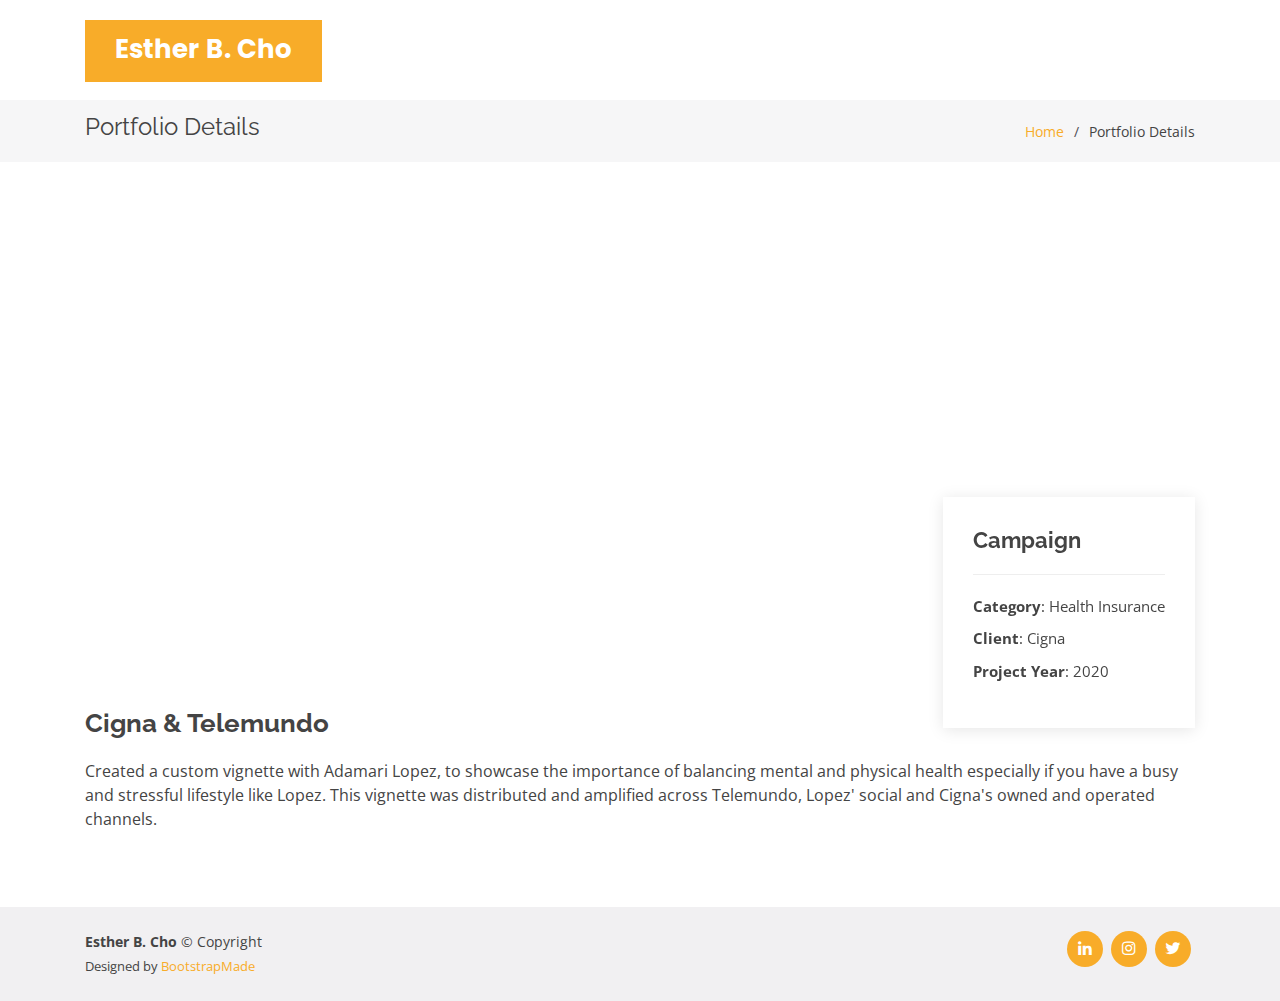
<file: portfolio-details-9.html>
<!DOCTYPE html>
<html lang="en">

<head>
  <meta charset="utf-8">
  <meta content="width=device-width, initial-scale=1.0" name="viewport">

  <title>Content Details</title>
  <meta content="" name="description">
  <meta content="" name="keywords">

  <!-- Favicons -->
  <link href="assets/img/favicon.png" rel="icon">
  <link href="assets/img/apple-touch-icon.png" rel="apple-touch-icon">

  <!-- Google Fonts -->
  <link href="https://fonts.googleapis.com/css?family=Open+Sans:300,300i,400,400i,600,600i,700,700i|Raleway:300,300i,400,400i,500,500i,600,600i,700,700i|Poppins:300,300i,400,400i,500,500i,600,600i,700,700i" rel="stylesheet">

  <!-- Vendor CSS Files -->
  <link href="assets/vendor/bootstrap/css/bootstrap.min.css" rel="stylesheet">
  <link href="assets/vendor/icofont/icofont.min.css" rel="stylesheet">
  <link href="assets/vendor/boxicons/css/boxicons.min.css" rel="stylesheet">
  <link href="assets/vendor/remixicon/remixicon.css" rel="stylesheet">
  <link href="assets/vendor/venobox/venobox.css" rel="stylesheet">
  <link href="assets/vendor/owl.carousel/assets/owl.carousel.min.css" rel="stylesheet">
  <link href="assets/vendor/aos/aos.css" rel="stylesheet">

  <!-- Template Main CSS File -->
  <link href="assets/css/style.css" rel="stylesheet">

  <!-- =======================================================
  * Template Name: Bethany - v2.2.0
  * Template URL: https://bootstrapmade.com/bethany-free-onepage-bootstrap-theme/
  * Author: BootstrapMade.com
  * License: https://bootstrapmade.com/license/
  ======================================================== -->
</head>

<body>

  <!-- ======= Header ======= -->
  <header id="header" class="fixed-top d-flex align-items-center">
    <div class="container">
      <div class="header-container d-flex align-items-center">
        <div class="logo mr-auto">
          <h1 class="text-light"><a href="index.html"><span>Esther B. Cho</span></a></h1>
          <!-- Uncomment below if you prefer to use an image logo -->
          <!-- <a href="index.html"><img src="assets/img/logo.png" alt="" class="img-fluid"></a>-->
        </div>
      </div><!-- End Header Container -->
    </div>
  </header><!-- End Header -->

  <main id="main">

    <!-- ======= Breadcrumbs ======= -->
    <section id="breadcrumbs" class="breadcrumbs">
      <div class="container">

        <div class="d-flex justify-content-between align-items-center">
          <h2>Portfolio Details</h2>
          <ol>
            <li><a href="index.html">Home</a></li>
            <li>Portfolio Details</li>
          </ol>
        </div>

      </div>
    </section><!-- End Breadcrumbs -->

    <!-- ======= Portfolio Details Section ======= -->
    <section id="portfolio-details" class="portfolio-details">
      <div class="container">

        <div class="portfolio-details-container" data-aos="fade-up" data-aos-delay="100">
          <iframe width="800" height="450" src="https://d3npuic909260z.cloudfront.net/002/417/038/oWUF.mp4" frameborder="0" allowfullscreen></iframe>
          <div class="portfolio-info">
            <h3>Campaign</h3>
            <ul>
              <li><strong>Category</strong>: Health Insurance</li>
              <li><strong>Client</strong>: Cigna</li>
              <li><strong>Project Year</strong>: 2020</li>
            </ul>
          </div>

        </div>

        <div class="portfolio-description">
          <h2>Cigna & Telemundo</h2>
          <p>
            Created a custom vignette with Adamari Lopez, to showcase the importance of balancing mental and physical health especially if you have a busy and stressful lifestyle like Lopez. This vignette was distributed and amplified across Telemundo, Lopez' social and Cigna's owned and operated channels. 
          </p>
        </div>

      </div>
    </section><!-- End Portfolio Details Section -->

  </main><!-- End #main -->

  <!-- ======= Footer ======= -->
  <footer id="footer">


    <div class="container d-md-flex py-4">

      <div class="mr-md-auto text-center text-md-left">
        <div class="copyright">
          <strong><span>Esther B. Cho</span></strong>  &copy; Copyright 
        </div>
        <div class="credits">
          <!-- All the links in the footer should remain intact. -->
          <!-- You can delete the links only if you purchased the pro version. -->
          <!-- Licensing information: https://bootstrapmade.com/license/ -->
          <!-- Purchase the pro version with working PHP/AJAX contact form: https://bootstrapmade.com/bethany-free-onepage-bootstrap-theme/ -->
          Designed by <a href="https://bootstrapmade.com/">BootstrapMade</a>
        </div>
      </div>
      <div class="social-links text-center text-md-right pt-3 pt-md-0">
        <a href="https://www.linkedin.com/in/estherbcho/" class="linkedin"><i class="bx bxl-linkedin"></i></a>
        <a href="https://www.instagram.com/eatsmileeat/?hl=en" class="instagram"><i class="bx bxl-instagram"></i></a>
        <a href="https://twitter.com/echoplh?lang=en" class="twitter"><i class="bx bxl-twitter"></i></a>
      </div>
    </div>
  </footer><!-- End Footer -->

  <a href="#" class="back-to-top"><i class="icofont-simple-up"></i></a>

  <!-- Vendor JS Files -->
  <script src="assets/vendor/jquery/jquery.min.js"></script>
  <script src="assets/vendor/bootstrap/js/bootstrap.bundle.min.js"></script>
  <script src="assets/vendor/jquery.easing/jquery.easing.min.js"></script>
  <script src="assets/vendor/php-email-form/validate.js"></script>
  <script src="assets/vendor/waypoints/jquery.waypoints.min.js"></script>
  <script src="assets/vendor/counterup/counterup.min.js"></script>
  <script src="assets/vendor/isotope-layout/isotope.pkgd.min.js"></script>
  <script src="assets/vendor/venobox/venobox.min.js"></script>
  <script src="assets/vendor/owl.carousel/owl.carousel.min.js"></script>
  <script src="assets/vendor/aos/aos.js"></script>

  <!-- Template Main JS File -->
  <script src="assets/js/main.js"></script>

</body>

</html>
</file>
<file: assets/vendor/venobox/venobox.css>
/* ------ venobox.css --------*/
.vbox-overlay *, .vbox-overlay *:before, .vbox-overlay *:after{
    -webkit-backface-visibility: hidden;
    -webkit-box-sizing:border-box;
    -moz-box-sizing:border-box;
    box-sizing:border-box;
}
.vbox-overlay * { 
    -webkit-backface-visibility: visible;
    backface-visibility: visible;
}
.vbox-overlay{
    display: -webkit-flex;
    display: flex;
    -webkit-flex-direction: column;
    flex-direction: column;
    -webkit-justify-content: center;
    justify-content: center;
    -webkit-align-items: center;
    align-items: center;
    position: fixed;
    left: 0;
    top: 0;
    bottom: 0;
    right: 0;
    z-index: 999999;
}

/* ----- navigation ----- */
.vbox-title{
    width: 100%;
    height: 40px;
    float: left;
    text-align: center;
    line-height: 28px;
    font-size: 12px;
    padding: 6px 50px;
    overflow: hidden;
    position: fixed;
    display: none;
    left: 0;
    z-index: 89;
}
.vbox-close{
    cursor: pointer;
    position: fixed;
    top: -1px;
    right: 0;
    width: 50px;
    height: 40px;
    padding: 6px;
    display: block;
    background-position:10px center;
    overflow: hidden;
    font-size: 24px;
    line-height: 1;
    text-align: center;
    z-index: 99;
}
.vbox-left{
    cursor: pointer;
    position: fixed;
    left: 0;
    height: 40px;
    overflow: hidden;
    line-height: 28px;
    font-size: 12px;
    z-index: 99;
    display: flex;
    align-items:center;
}
.vbox-num{
    display: inline-block;
    margin: 6px 0 6px 15px;
}
/* ----- Social share ----- */
.vbox-share{
    line-height: 28px;
    font-size: 12px;
    overflow: hidden;
    position: fixed;
    left: 0;
    z-index: 98;
    display: flex;
    align-items:center;
    justify-content: center;
    width: 100%;
    text-align: center;
}
.vbox-share svg{
    max-height: 28px;
    width: 28px;
    z-index: 10;
    margin-left: 12px;
    margin-top: 6px;
    margin-bottom: 6px;
    vertical-align: middle;
}


/* ----- navigation ARROWS ----- */
.vbox-next, .vbox-prev{
    position: fixed;
    top: 50%;
    margin-top: -15px;
    overflow: hidden;
    cursor: pointer;
    display: block;
    width: 45px;
    height: 45px;
    z-index: 99;
}
.vbox-next span, .vbox-prev span{
    position: relative;
    width: 20px;
    height: 20px;
    border: 2px solid transparent;
    border-top-color: #B6B6B6;
    border-right-color: #B6B6B6;
    text-indent: -100px;
    position: absolute;
    top: 8px;
    display: block;
}
.vbox-prev{
    left: 15px;
}
.vbox-next{
    right: 15px;
}
.vbox-prev span{
    left: 10px;
    -ms-transform: rotate(-135deg);
    -webkit-transform: rotate(-135deg);
    transform: rotate(-135deg);
}
.vbox-next span{
    -ms-transform: rotate(45deg);
    -webkit-transform: rotate(45deg);
    transform: rotate(45deg);
    right: 10px;
}
/* ------- inline window ------ */
.vbox-inline{
    width: 420px;
    height: 315px;
    height: 70vh;
    padding: 10px;
    background: #fff;
    margin: 0 auto;
    overflow: auto;
    text-align: left;
}
/* ------- Video & iFrames window ------ */
.venoframe{
    max-width: 100%;
    width: 100%;
    border: none;
    width: 100%;
    height: 260px;
    height: 70vh;
}
.venoframe.vbvid{
    height: 260px;
}
@media (min-width: 768px) {
    .venoframe, .vbox-inline{
        width: 90%;
        height: 360px;
        height: 70vh;
    }
    .venoframe.vbvid{
        width: 640px;
        height: 360px;
    }
}
@media (min-width: 992px) {
    .venoframe, .vbox-inline{
        max-width: 1200px;
        width: 80%;
        height: 540px;
        height: 70vh;
    }
    .venoframe.vbvid{
        width: 960px;
        height: 540px;
    }
}
/* 
Please do NOT edit this part! 
or at least read this note: http://i.imgur.com/7C0ws9e.gif
*/
.vbox-open{
    overflow: hidden;
}
.vbox-container{
    position: absolute;
    left: 0;
    right: 0;
    top: 0;
    bottom: 0;
    overflow-x: hidden;
    overflow-y: scroll;
    overflow-scrolling: touch;
    -webkit-overflow-scrolling: touch;
    z-index: 20;
    max-height: 100%;

}

.vbox-content{
    text-align: center;
    float: left;
    width: 100%;
    position: relative;
    overflow: hidden;
    padding: 20px 4%;
}
.vbox-container img{
    max-width: 100%;
    height: auto;
}
.vbox-figlio{
    box-shadow: 0 0 12px rgba(0,0,0,0.19), 0 6px 6px rgba(0,0,0,0.23);
    max-width: 100%;
    text-align: initial;
}
img.vbox-figlio{
    -webkit-user-select: none;
-khtml-user-select: none;
-moz-user-select: none;
-o-user-select: none;
user-select: none;
}
.vbox-content.swipe-left{
    margin-left: -200px !important;
}
.vbox-content.swipe-right{
    margin-left: 200px !important;
}
.vbox-animated{
    webkit-transition: margin 300ms ease-out;
    transition: margin 300ms ease-out;
}

/* ---------- preloader ----------
 * SPINKIT 
 * http://tobiasahlin.com/spinkit/
-------------------------------- */
.sk-double-bounce,.sk-rotating-plane{width:40px;height:40px;margin:40px auto}.sk-rotating-plane{background-color:#333;-webkit-animation:sk-rotatePlane 1.2s infinite ease-in-out;animation:sk-rotatePlane 1.2s infinite ease-in-out}@-webkit-keyframes sk-rotatePlane{0%{-webkit-transform:perspective(120px) rotateX(0) rotateY(0);transform:perspective(120px) rotateX(0) rotateY(0)}50%{-webkit-transform:perspective(120px) rotateX(-180.1deg) rotateY(0);transform:perspective(120px) rotateX(-180.1deg) rotateY(0)}100%{-webkit-transform:perspective(120px) rotateX(-180deg) rotateY(-179.9deg);transform:perspective(120px) rotateX(-180deg) rotateY(-179.9deg)}}@keyframes sk-rotatePlane{0%{-webkit-transform:perspective(120px) rotateX(0) rotateY(0);transform:perspective(120px) rotateX(0) rotateY(0)}50%{-webkit-transform:perspective(120px) rotateX(-180.1deg) rotateY(0);transform:perspective(120px) rotateX(-180.1deg) rotateY(0)}100%{-webkit-transform:perspective(120px) rotateX(-180deg) rotateY(-179.9deg);transform:perspective(120px) rotateX(-180deg) rotateY(-179.9deg)}}.sk-double-bounce{position:relative}.sk-double-bounce .sk-child{width:100%;height:100%;border-radius:50%;background-color:#333;opacity:.6;position:absolute;top:0;left:0;-webkit-animation:sk-doubleBounce 2s infinite ease-in-out;animation:sk-doubleBounce 2s infinite ease-in-out}.sk-chasing-dots .sk-child,.sk-spinner-pulse,.sk-three-bounce .sk-child{background-color:#333;border-radius:100%}.sk-double-bounce .sk-double-bounce2{-webkit-animation-delay:-1s;animation-delay:-1s}@-webkit-keyframes sk-doubleBounce{0%,100%{-webkit-transform:scale(0);transform:scale(0)}50%{-webkit-transform:scale(1);transform:scale(1)}}@keyframes sk-doubleBounce{0%,100%{-webkit-transform:scale(0);transform:scale(0)}50%{-webkit-transform:scale(1);transform:scale(1)}}.sk-wave{margin:40px auto;width:50px;height:40px;text-align:center;font-size:10px}.sk-wave .sk-rect{background-color:#333;height:100%;width:6px;display:inline-block;-webkit-animation:sk-waveStretchDelay 1.2s infinite ease-in-out;animation:sk-waveStretchDelay 1.2s infinite ease-in-out}.sk-wave .sk-rect1{-webkit-animation-delay:-1.2s;animation-delay:-1.2s}.sk-wave .sk-rect2{-webkit-animation-delay:-1.1s;animation-delay:-1.1s}.sk-wave .sk-rect3{-webkit-animation-delay:-1s;animation-delay:-1s}.sk-wave .sk-rect4{-webkit-animation-delay:-.9s;animation-delay:-.9s}.sk-wave .sk-rect5{-webkit-animation-delay:-.8s;animation-delay:-.8s}@-webkit-keyframes sk-waveStretchDelay{0%,100%,40%{-webkit-transform:scaleY(.4);transform:scaleY(.4)}20%{-webkit-transform:scaleY(1);transform:scaleY(1)}}@keyframes sk-waveStretchDelay{0%,100%,40%{-webkit-transform:scaleY(.4);transform:scaleY(.4)}20%{-webkit-transform:scaleY(1);transform:scaleY(1)}}.sk-wandering-cubes{margin:40px auto;width:40px;height:40px;position:relative}.sk-wandering-cubes .sk-cube{background-color:#333;width:10px;height:10px;position:absolute;top:0;left:0;-webkit-animation:sk-wanderingCube 1.8s ease-in-out -1.8s infinite both;animation:sk-wanderingCube 1.8s ease-in-out -1.8s infinite both}.sk-chasing-dots,.sk-spinner-pulse{width:40px;height:40px;margin:40px auto}.sk-wandering-cubes .sk-cube2{-webkit-animation-delay:-.9s;animation-delay:-.9s}@-webkit-keyframes sk-wanderingCube{0%{-webkit-transform:rotate(0);transform:rotate(0)}25%{-webkit-transform:translateX(30px) rotate(-90deg) scale(.5);transform:translateX(30px) rotate(-90deg) scale(.5)}50%{-webkit-transform:translateX(30px) translateY(30px) rotate(-179deg);transform:translateX(30px) translateY(30px) rotate(-179deg)}50.1%{-webkit-transform:translateX(30px) translateY(30px) rotate(-180deg);transform:translateX(30px) translateY(30px) rotate(-180deg)}75%{-webkit-transform:translateX(0) translateY(30px) rotate(-270deg) scale(.5);transform:translateX(0) translateY(30px) rotate(-270deg) scale(.5)}100%{-webkit-transform:rotate(-360deg);transform:rotate(-360deg)}}@keyframes sk-wanderingCube{0%{-webkit-transform:rotate(0);transform:rotate(0)}25%{-webkit-transform:translateX(30px) rotate(-90deg) scale(.5);transform:translateX(30px) rotate(-90deg) scale(.5)}50%{-webkit-transform:translateX(30px) translateY(30px) rotate(-179deg);transform:translateX(30px) translateY(30px) rotate(-179deg)}50.1%{-webkit-transform:translateX(30px) translateY(30px) rotate(-180deg);transform:translateX(30px) translateY(30px) rotate(-180deg)}75%{-webkit-transform:translateX(0) translateY(30px) rotate(-270deg) scale(.5);transform:translateX(0) translateY(30px) rotate(-270deg) scale(.5)}100%{-webkit-transform:rotate(-360deg);transform:rotate(-360deg)}}.sk-spinner-pulse{-webkit-animation:sk-pulseScaleOut 1s infinite ease-in-out;animation:sk-pulseScaleOut 1s infinite ease-in-out}@-webkit-keyframes sk-pulseScaleOut{0%{-webkit-transform:scale(0);transform:scale(0)}100%{-webkit-transform:scale(1);transform:scale(1);opacity:0}}@keyframes sk-pulseScaleOut{0%{-webkit-transform:scale(0);transform:scale(0)}100%{-webkit-transform:scale(1);transform:scale(1);opacity:0}}.sk-chasing-dots{position:relative;text-align:center;-webkit-animation:sk-chasingDotsRotate 2s infinite linear;animation:sk-chasingDotsRotate 2s infinite linear}.sk-chasing-dots .sk-child{width:60%;height:60%;display:inline-block;position:absolute;top:0;-webkit-animation:sk-chasingDotsBounce 2s infinite ease-in-out;animation:sk-chasingDotsBounce 2s infinite ease-in-out}.sk-chasing-dots .sk-dot2{top:auto;bottom:0;-webkit-animation-delay:-1s;animation-delay:-1s}@-webkit-keyframes sk-chasingDotsRotate{100%{-webkit-transform:rotate(360deg);transform:rotate(360deg)}}@keyframes sk-chasingDotsRotate{100%{-webkit-transform:rotate(360deg);transform:rotate(360deg)}}@-webkit-keyframes sk-chasingDotsBounce{0%,100%{-webkit-transform:scale(0);transform:scale(0)}50%{-webkit-transform:scale(1);transform:scale(1)}}@keyframes sk-chasingDotsBounce{0%,100%{-webkit-transform:scale(0);transform:scale(0)}50%{-webkit-transform:scale(1);transform:scale(1)}}.sk-three-bounce{margin:40px auto;width:80px;text-align:center}.sk-three-bounce .sk-child{width:20px;height:20px;display:inline-block;-webkit-animation:sk-three-bounce 1.4s ease-in-out 0s infinite both;animation:sk-three-bounce 1.4s ease-in-out 0s infinite both}.sk-circle .sk-child:before,.sk-fading-circle .sk-circle:before{display:block;border-radius:100%;content:'';background-color:#333}.sk-three-bounce .sk-bounce1{-webkit-animation-delay:-.32s;animation-delay:-.32s}.sk-three-bounce .sk-bounce2{-webkit-animation-delay:-.16s;animation-delay:-.16s}@-webkit-keyframes sk-three-bounce{0%,100%,80%{-webkit-transform:scale(0);transform:scale(0)}40%{-webkit-transform:scale(1);transform:scale(1)}}@keyframes sk-three-bounce{0%,100%,80%{-webkit-transform:scale(0);transform:scale(0)}40%{-webkit-transform:scale(1);transform:scale(1)}}.sk-circle{margin:40px auto;width:40px;height:40px;position:relative}.sk-circle .sk-child{width:100%;height:100%;position:absolute;left:0;top:0}.sk-circle .sk-child:before{margin:0 auto;width:15%;height:15%;-webkit-animation:sk-circleBounceDelay 1.2s infinite ease-in-out both;animation:sk-circleBounceDelay 1.2s infinite ease-in-out both}.sk-circle .sk-circle2{-webkit-transform:rotate(30deg);-ms-transform:rotate(30deg);transform:rotate(30deg)}.sk-circle .sk-circle3{-webkit-transform:rotate(60deg);-ms-transform:rotate(60deg);transform:rotate(60deg)}.sk-circle .sk-circle4{-webkit-transform:rotate(90deg);-ms-transform:rotate(90deg);transform:rotate(90deg)}.sk-circle .sk-circle5{-webkit-transform:rotate(120deg);-ms-transform:rotate(120deg);transform:rotate(120deg)}.sk-circle .sk-circle6{-webkit-transform:rotate(150deg);-ms-transform:rotate(150deg);transform:rotate(150deg)}.sk-circle .sk-circle7{-webkit-transform:rotate(180deg);-ms-transform:rotate(180deg);transform:rotate(180deg)}.sk-circle .sk-circle8{-webkit-transform:rotate(210deg);-ms-transform:rotate(210deg);transform:rotate(210deg)}.sk-circle .sk-circle9{-webkit-transform:rotate(240deg);-ms-transform:rotate(240deg);transform:rotate(240deg)}.sk-circle .sk-circle10{-webkit-transform:rotate(270deg);-ms-transform:rotate(270deg);transform:rotate(270deg)}.sk-circle .sk-circle11{-webkit-transform:rotate(300deg);-ms-transform:rotate(300deg);transform:rotate(300deg)}.sk-circle .sk-circle12{-webkit-transform:rotate(330deg);-ms-transform:rotate(330deg);transform:rotate(330deg)}.sk-circle .sk-circle2:before{-webkit-animation-delay:-1.1s;animation-delay:-1.1s}.sk-circle .sk-circle3:before{-webkit-animation-delay:-1s;animation-delay:-1s}.sk-circle .sk-circle4:before{-webkit-animation-delay:-.9s;animation-delay:-.9s}.sk-circle .sk-circle5:before{-webkit-animation-delay:-.8s;animation-delay:-.8s}.sk-circle .sk-circle6:before{-webkit-animation-delay:-.7s;animation-delay:-.7s}.sk-circle .sk-circle7:before{-webkit-animation-delay:-.6s;animation-delay:-.6s}.sk-circle .sk-circle8:before{-webkit-animation-delay:-.5s;animation-delay:-.5s}.sk-circle .sk-circle9:before{-webkit-animation-delay:-.4s;animation-delay:-.4s}.sk-circle .sk-circle10:before{-webkit-animation-delay:-.3s;animation-delay:-.3s}.sk-circle .sk-circle11:before{-webkit-animation-delay:-.2s;animation-delay:-.2s}.sk-circle .sk-circle12:before{-webkit-animation-delay:-.1s;animation-delay:-.1s}@-webkit-keyframes sk-circleBounceDelay{0%,100%,80%{-webkit-transform:scale(0);transform:scale(0)}40%{-webkit-transform:scale(1);transform:scale(1)}}@keyframes sk-circleBounceDelay{0%,100%,80%{-webkit-transform:scale(0);transform:scale(0)}40%{-webkit-transform:scale(1);transform:scale(1)}}.sk-cube-grid{width:40px;height:40px;margin:40px auto}.sk-cube-grid .sk-cube{width:33.33%;height:33.33%;background-color:#333;float:left;-webkit-animation:sk-cubeGridScaleDelay 1.3s infinite ease-in-out;animation:sk-cubeGridScaleDelay 1.3s infinite ease-in-out}.sk-cube-grid .sk-cube1{-webkit-animation-delay:.2s;animation-delay:.2s}.sk-cube-grid .sk-cube2{-webkit-animation-delay:.3s;animation-delay:.3s}.sk-cube-grid .sk-cube3{-webkit-animation-delay:.4s;animation-delay:.4s}.sk-cube-grid .sk-cube4{-webkit-animation-delay:.1s;animation-delay:.1s}.sk-cube-grid .sk-cube5{-webkit-animation-delay:.2s;animation-delay:.2s}.sk-cube-grid .sk-cube6{-webkit-animation-delay:.3s;animation-delay:.3s}.sk-cube-grid .sk-cube7{-webkit-animation-delay:0ms;animation-delay:0ms}.sk-cube-grid .sk-cube8{-webkit-animation-delay:.1s;animation-delay:.1s}.sk-cube-grid .sk-cube9{-webkit-animation-delay:.2s;animation-delay:.2s}@-webkit-keyframes sk-cubeGridScaleDelay{0%,100%,70%{-webkit-transform:scale3D(1,1,1);transform:scale3D(1,1,1)}35%{-webkit-transform:scale3D(0,0,1);transform:scale3D(0,0,1)}}@keyframes sk-cubeGridScaleDelay{0%,100%,70%{-webkit-transform:scale3D(1,1,1);transform:scale3D(1,1,1)}35%{-webkit-transform:scale3D(0,0,1);transform:scale3D(0,0,1)}}.sk-fading-circle{margin:40px auto;width:40px;height:40px;position:relative}.sk-fading-circle .sk-circle{width:100%;height:100%;position:absolute;left:0;top:0}.sk-fading-circle .sk-circle:before{margin:0 auto;width:15%;height:15%;-webkit-animation:sk-circleFadeDelay 1.2s infinite ease-in-out both;animation:sk-circleFadeDelay 1.2s infinite ease-in-out both}.sk-fading-circle .sk-circle2{-webkit-transform:rotate(30deg);-ms-transform:rotate(30deg);transform:rotate(30deg)}.sk-fading-circle .sk-circle3{-webkit-transform:rotate(60deg);-ms-transform:rotate(60deg);transform:rotate(60deg)}.sk-fading-circle .sk-circle4{-webkit-transform:rotate(90deg);-ms-transform:rotate(90deg);transform:rotate(90deg)}.sk-fading-circle .sk-circle5{-webkit-transform:rotate(120deg);-ms-transform:rotate(120deg);transform:rotate(120deg)}.sk-fading-circle .sk-circle6{-webkit-transform:rotate(150deg);-ms-transform:rotate(150deg);transform:rotate(150deg)}.sk-fading-circle .sk-circle7{-webkit-transform:rotate(180deg);-ms-transform:rotate(180deg);transform:rotate(180deg)}.sk-fading-circle .sk-circle8{-webkit-transform:rotate(210deg);-ms-transform:rotate(210deg);transform:rotate(210deg)}.sk-fading-circle .sk-circle9{-webkit-transform:rotate(240deg);-ms-transform:rotate(240deg);transform:rotate(240deg)}.sk-fading-circle .sk-circle10{-webkit-transform:rotate(270deg);-ms-transform:rotate(270deg);transform:rotate(270deg)}.sk-fading-circle .sk-circle11{-webkit-transform:rotate(300deg);-ms-transform:rotate(300deg);transform:rotate(300deg)}.sk-fading-circle .sk-circle12{-webkit-transform:rotate(330deg);-ms-transform:rotate(330deg);transform:rotate(330deg)}.sk-fading-circle .sk-circle2:before{-webkit-animation-delay:-1.1s;animation-delay:-1.1s}.sk-fading-circle .sk-circle3:before{-webkit-animation-delay:-1s;animation-delay:-1s}.sk-fading-circle .sk-circle4:before{-webkit-animation-delay:-.9s;animation-delay:-.9s}.sk-fading-circle .sk-circle5:before{-webkit-animation-delay:-.8s;animation-delay:-.8s}.sk-fading-circle .sk-circle6:before{-webkit-animation-delay:-.7s;animation-delay:-.7s}.sk-fading-circle .sk-circle7:before{-webkit-animation-delay:-.6s;animation-delay:-.6s}.sk-fading-circle .sk-circle8:before{-webkit-animation-delay:-.5s;animation-delay:-.5s}.sk-fading-circle .sk-circle9:before{-webkit-animation-delay:-.4s;animation-delay:-.4s}.sk-fading-circle .sk-circle10:before{-webkit-animation-delay:-.3s;animation-delay:-.3s}.sk-fading-circle .sk-circle11:before{-webkit-animation-delay:-.2s;animation-delay:-.2s}.sk-fading-circle .sk-circle12:before{-webkit-animation-delay:-.1s;animation-delay:-.1s}@-webkit-keyframes sk-circleFadeDelay{0%,100%,39%{opacity:0}40%{opacity:1}}@keyframes sk-circleFadeDelay{0%,100%,39%{opacity:0}40%{opacity:1}}.sk-folding-cube{margin:40px auto;width:40px;height:40px;position:relative;-webkit-transform:rotateZ(45deg);transform:rotateZ(45deg)}.sk-folding-cube .sk-cube{float:left;width:50%;height:50%;position:relative;-webkit-transform:scale(1.1);-ms-transform:scale(1.1);transform:scale(1.1)}.sk-folding-cube .sk-cube:before{content:'';position:absolute;top:0;left:0;width:100%;height:100%;background-color:#333;-webkit-animation:sk-foldCubeAngle 2.4s infinite linear both;animation:sk-foldCubeAngle 2.4s infinite linear both;-webkit-transform-origin:100% 100%;-ms-transform-origin:100% 100%;transform-origin:100% 100%}.sk-folding-cube .sk-cube2{-webkit-transform:scale(1.1) rotateZ(90deg);transform:scale(1.1) rotateZ(90deg)}.sk-folding-cube .sk-cube3{-webkit-transform:scale(1.1) rotateZ(180deg);transform:scale(1.1) rotateZ(180deg)}.sk-folding-cube .sk-cube4{-webkit-transform:scale(1.1) rotateZ(270deg);transform:scale(1.1) rotateZ(270deg)}.sk-folding-cube .sk-cube2:before{-webkit-animation-delay:.3s;animation-delay:.3s}.sk-folding-cube .sk-cube3:before{-webkit-animation-delay:.6s;animation-delay:.6s}.sk-folding-cube .sk-cube4:before{-webkit-animation-delay:.9s;animation-delay:.9s}@-webkit-keyframes sk-foldCubeAngle{0%,10%{-webkit-transform:perspective(140px) rotateX(-180deg);transform:perspective(140px) rotateX(-180deg);opacity:0}25%,75%{-webkit-transform:perspective(140px) rotateX(0);transform:perspective(140px) rotateX(0);opacity:1}100%,90%{-webkit-transform:perspective(140px) rotateY(180deg);transform:perspective(140px) rotateY(180deg);opacity:0}}@keyframes sk-foldCubeAngle{0%,10%{-webkit-transform:perspective(140px) rotateX(-180deg);transform:perspective(140px) rotateX(-180deg);opacity:0}25%,75%{-webkit-transform:perspective(140px) rotateX(0);transform:perspective(140px) rotateX(0);opacity:1}100%,90%{-webkit-transform:perspective(140px) rotateY(180deg);transform:perspective(140px) rotateY(180deg);opacity:0}}
</file>
<file: assets/css/style.css>
/**
* Template Name: Bethany - v2.2.0
* Template URL: https://bootstrapmade.com/bethany-free-onepage-bootstrap-theme/
* Author: BootstrapMade.com
* License: https://bootstrapmade.com/license/
*/

/*--------------------------------------------------------------
# General
--------------------------------------------------------------*/
body {
  font-family: "Open Sans", sans-serif;
  color: #444444;
}

a {
  color: #f8ac29;
}

a:hover {
  color: #f7d411;
  text-decoration: none;
}

h1, h2, h3, h4, h5, h6 {
  font-family: "Raleway", sans-serif;
}

/*--------------------------------------------------------------
# Back to top button
--------------------------------------------------------------*/
.back-to-top {
  position: fixed;
  display: none;
  right: 15px;
  bottom: 15px;
  z-index: 99999;
}

.back-to-top i {
  display: flex;
  align-items: center;
  justify-content: center;
  font-size: 24px;
  width: 40px;
  height: 40px;
  border-radius: 50px;
  background: #f8ac29;
  color: #fff;
  transition: all 0.4s;
}

.back-to-top i:hover {
  background: #f8ac29;
  color: #fff;
}

/*--------------------------------------------------------------
# Disable AOS delay on mobile
--------------------------------------------------------------*/
@media screen and (max-width: 768px) {
  [data-aos-delay] {
    transition-delay: 0 !important;
  }
}

/*--------------------------------------------------------------
# Header
--------------------------------------------------------------*/
#header {
  transition: all 0.5s;
  z-index: 997;
  transition: all 0.5s;
  top: 20px;
}



#header .header-container {
  background: #fff;
}

#header.header-scrolled {
  background: #fff;
  box-shadow: 0px 2px 15px rgba(0, 0, 0, 0.1);
  top: 0;
}

#header .logo {
  overflow: hidden;
  padding: 16px 30px 12px 30px;
  background: #f8ac29;
}

#header .logo h1 {
  font-size: 26px;
  padding: 0;
  line-height: 1;
  font-weight: 700;
  font-family: "Poppins", sans-serif;
}

#header .logo h1 a, #header .logo h1 a:hover {
  color: #fff;
  text-decoration: none;
}

#header .logo img {
  padding: 0;
  margin: 0;
  max-height: 40px;
}

@media (max-width: 992px) {
  #header {
    box-shadow: 0px 2px 15px rgba(0, 0, 0, 0.1);
    top: 0;
    background: #f8ac29;
  }
  #header.header-scrolled, #header .header-container {
    background: #f8ac29;
  }
  #header .logo h1 {
    font-size: 24px;
  }
}

/*--------------------------------------------------------------
# Navigation Menu
--------------------------------------------------------------*/
/* Desktop Navigation */
.nav-menu, .nav-menu * {
  margin: 0;
  padding: 0;
  list-style: none;
}

.nav-menu > ul > li {
  position: relative;
  white-space: nowrap;
  float: left;
}

.nav-menu a {
  display: block;
  position: relative;
  color: #36343a;
  padding: 10px 15px;
  transition: 0.3s;
  font-size: 13px;
  font-weight: 500;
  text-transform: uppercase;
  font-family: "Poppins", sans-serif;
}

.nav-menu a:hover, .nav-menu .active > a, .nav-menu li:hover > a {
  color: #f8ac29;
  text-decoration: none;
}

.nav-menu .get-started a {
  background: #f8ac29;
  color: #fff;
  border-radius: 50px;
  margin: 0 15px;
  padding: 10px 25px;
}

.nav-menu .get-started a:hover {
  background: #f8ac29;
  color: #fff;
}

.nav-menu .drop-down ul {
  display: block;
  position: absolute;
  left: 0;
  top: calc(100% + 30px);
  z-index: 99;
  opacity: 0;
  visibility: hidden;
  padding: 10px 0;
  background: #fff;
  box-shadow: 0px 0px 30px rgba(127, 137, 161, 0.25);
  transition: ease all 0.3s;
}

.nav-menu .drop-down:hover > ul {
  opacity: 1;
  top: 100%;
  visibility: visible;
}

.nav-menu .drop-down li {
  min-width: 180px;
  position: relative;
}

.nav-menu .drop-down ul a {
  padding: 10px 20px;
  font-weight: 500;
  text-transform: none;
  color: black;
}

.nav-menu .drop-down ul a:hover, .nav-menu .drop-down ul .active > a, .nav-menu .drop-down ul li:hover > a {
  color: #f8ac29;
}

.nav-menu .drop-down > a:after {
  content: "\ea99";
  font-family: IcoFont;
  padding-left: 5px;
}

.nav-menu .drop-down .drop-down ul {
  top: 0;
  left: calc(100% - 30px);
}

.nav-menu .drop-down .drop-down:hover > ul {
  opacity: 1;
  top: 0;
  left: 100%;
}

.nav-menu .drop-down .drop-down > a {
  padding-right: 35px;
}

.nav-menu .drop-down .drop-down > a:after {
  content: "\eaa0";
  font-family: IcoFont;
  position: absolute;
  right: 15px;
}

@media (max-width: 1366px) {
  .nav-menu .drop-down .drop-down ul {
    left: -90%;
  }
  .nav-menu .drop-down .drop-down:hover > ul {
    left: -100%;
  }
  .nav-menu .drop-down .drop-down > a:after {
    content: "\ea9d";
  }
}

/* Mobile Navigation */
.mobile-nav-toggle {
  position: fixed;
  right: 15px;
  top: 15px;
  z-index: 9998;
  border: 0;
  background: none;
  font-size: 24px;
  transition: all 0.4s;
  outline: none !important;
  line-height: 1;
  cursor: pointer;
  text-align: right;
}

.mobile-nav-toggle i {
  color: #fff;
}

.mobile-nav {
  position: fixed;
  top: 55px;
  right: 15px;
  bottom: 15px;
  left: 15px;
  z-index: 9999;
  overflow-y: auto;
  background: #fff;
  transition: ease-in-out 0.2s;
  opacity: 0;
  visibility: hidden;
  border-radius: 10px;
  padding: 10px 0;
}

.mobile-nav * {
  margin: 0;
  padding: 0;
  list-style: none;
}

.mobile-nav a {
  display: block;
  position: relative;
  color: #36343a;
  padding: 10px 20px;
  font-weight: 500;
  outline: none;
}

.mobile-nav a:hover, .mobile-nav .active > a, .mobile-nav li:hover > a {
  color: #f8ac29;
  text-decoration: none;
}

.mobile-nav .get-started {
  text-align: center;
}

.mobile-nav .get-started a {
  background: #f8ac29;
  color: #fff;
  border-radius: 50px;
  margin: 0 15px;
  padding: 10px 25px;
  display: inline-block;
}

.mobile-nav .get-started a:hover {
  background: #f8ac29;
  color: #fff;
}

.mobile-nav .drop-down > a:after {
  content: "\ea99";
  font-family: IcoFont;
  padding-left: 10px;
  position: absolute;
  right: 15px;
}

.mobile-nav .active.drop-down > a:after {
  content: "\eaa1";
}

.mobile-nav .drop-down > a {
  padding-right: 35px;
}

.mobile-nav .drop-down ul {
  display: none;
  overflow: hidden;
}

.mobile-nav .drop-down li {
  padding-left: 20px;
}

.mobile-nav-overly {
  width: 100%;
  height: 100%;
  z-index: 9997;
  top: 0;
  left: 0;
  position: fixed;
  background: rgba(29, 28, 31, 0.6);
  overflow: hidden;
  display: none;
  transition: ease-in-out 0.2s;
}

.mobile-nav-active {
  overflow: hidden;
}

.mobile-nav-active .mobile-nav {
  opacity: 1;
  visibility: visible;
}

.mobile-nav-active .mobile-nav-toggle i {
  color: #fff;
}

/*--------------------------------------------------------------
# Hero Section
--------------------------------------------------------------*/
#hero {
  width: 100%;
  height: 80vh;
  background: url("../img/hero-bg.jpg") center center;
  background-size: cover;
  position: relative;
}

#hero .container {
  padding-top: 80px;
}

#hero:before {
  content: "";
  background: rgba(0, 0, 0, 0.6);
  position: absolute;
  bottom: 0;
  top: 0;
  left: 0;
  right: 0;
}

#hero h1 {
  margin: 0 0 10px 0;
  font-size: 48px;
  font-weight: 700;
  line-height: 56px;
  color: #fff;
}

#hero h2 {
  color: #eee;
  margin-bottom: 40px;
  font-size: 15px;
  font-weight: 500;
  font-family: "Open Sans", sans-serif;
  letter-spacing: 0.5px;
  text-transform: uppercase;
}

#hero .btn-get-started {
  font-family: "Poppins", sans-serif;
  text-transform: uppercase;
  font-weight: 500;
  font-size: 14px;
  letter-spacing: 1px;
  display: inline-block;
  padding: 8px 28px;
  border-radius: 50px;
  transition: 0.5s;
  margin: 10px;
  border: 2px solid #fff;
  color: #fff;
}

#hero .btn-get-started:hover {
  background: #f8ac29;
  border: 2px solid #f8ac29;
}

@media (min-width: 1024px) {
  #hero {
    background-attachment: fixed;
  }
}

@media (max-width: 768px) {
  #hero {
    height: 100vh;
  }
  #hero .container {
    padding-top: 60px;
  }
  #hero h1 {
    font-size: 32px;
    line-height: 36px;
  }
}

/*--------------------------------------------------------------
# Sections General
--------------------------------------------------------------*/
section {
  padding: 60px 0;
  overflow: hidden;
}

.section-bg {
  background-color: #f6f6f7;
}

.section-title {
  padding-bottom: 30px;
}

.section-title h2 {
  font-size: 32px;
  font-weight: bold;
  text-transform: uppercase;
  margin-bottom: 20px;
  padding-bottom: 20px;
  position: relative;
}

.section-title h2::after {
  content: '';
  position: absolute;
  display: block;
  width: 50px;
  height: 3px;
  background: #f8ac29;
  bottom: 0;
  left: 0;
}

.section-title p {
  margin-bottom: 0;
}

/*--------------------------------------------------------------
# Clients
--------------------------------------------------------------*/
.clients {
  background: #f6f6f7;
  text-align: center;
  padding: 5px 0;
}

.clients img {
  width: 40%;
  -webkit-filter: grayscale(100);
  filter: grayscale(100);
  transition: all 0.4s ease-in-out;
  display: inline-block;
  padding: 15px 0;
}

.clients img:hover {
  -webkit-filter: none;
  filter: none;
  transform: scale(1.1);
}

/*--------------------------------------------------------------
# About
--------------------------------------------------------------*/
.about .content h2 {
  font-weight: 700;
  font-size: 48px;
  line-height: 60px;
  margin-bottom: 20px;
  text-transform: uppercase;
}

.about .content h3 {
  font-weight: 500;
  line-height: 32px;
  font-size: 24px;
}

.about .content ul {
  list-style: none;
  padding: 0;
}

.about .content ul li {
  padding: 10px 0 0 28px;
  position: relative;
}

.about .content ul i {
  left: 0;
  top: 7px;
  position: absolute;
  font-size: 20px;
  color: #f8ac29;
}

.about .content p:last-child {
  margin-bottom: 0;
}

/*--------------------------------------------------------------
# Counts
--------------------------------------------------------------*/
.counts {
  background: #f8ac29;
  padding: 40px 0 20px 0;
  color: #fff;
}

.counts .counters span {
  font-size: 36px;
  display: block;
  font-weight: 700;
}

.counts .counters p {
  padding: 0;
  margin: 0 0 20px 0;
  font-family: "Raleway", sans-serif;
  font-size: 15px;
  font-weight: 500;
}

/*--------------------------------------------------------------
# Why Us
--------------------------------------------------------------*/
.why-us .content {
  padding: 30px;
  background: #f8ac29;
  border-radius: 4px;
  color: #fff;
}

.why-us .content h3 {
  font-weight: 700;
  font-size: 34px;
  margin-bottom: 30px;
}

.why-us .content p {
  margin-bottom: 30px;
}

.why-us .content .more-btn {
  display: inline-block;
  background: rgba(255, 255, 255, 0.1);
  padding: 6px 30px 8px 30px;
  color: #fff;
  border-radius: 50px;
  transition: all ease-in-out 0.4s;
}

.why-us .content .more-btn i {
  font-size: 14px;
}

.why-us .content .more-btn:hover {
  color: #f8ac29;
  background: #fff;
}

.why-us .icon-boxes .icon-box {
  text-align: center;
  border-radius: 10px;
  background: #fff;
  box-shadow: 0px 2px 15px rgba(0, 0, 0, 0.1);
  padding: 40px 30px;
  width: 100%;
  transition: 0.3s;
}

.why-us .icon-boxes .icon-box i {
  font-size: 40px;
  color: #f8ac29;
  margin-bottom: 30px;
}

.why-us .icon-boxes .icon-box h4 {
  font-size: 20px;
  font-weight: 700;
  margin: 0 0 30px 0;
}

.why-us .icon-boxes .icon-box p {
  font-size: 15px;
  color: #848484;
}

.why-us .icon-boxes .icon-box:hover {
  box-shadow: 0px 5px 25px rgba(0, 0, 0, 0.15);
}

/*--------------------------------------------------------------
# Cta
--------------------------------------------------------------*/
.cta {
  background: linear-gradient(rgba(2, 2, 2, 0.7), rgba(0, 0, 0, 0.7)), url("../img/cta-bg.jpg") fixed center center;
  background-size: cover;
  padding: 60px 0;
}

.cta h3 {
  color: #fff;
  font-size: 28px;
  font-weight: 700;
}

.cta p {
  color: #fff;
}

.cta .cta-btn {
  font-family: "Raleway", sans-serif;
  text-transform: uppercase;
  font-weight: 600;
  font-size: 15px;
  letter-spacing: 1px;
  display: inline-block;
  padding: 8px 28px;
  border-radius: 25px;
  transition: 0.5s;
  margin-top: 10px;
  border: 2px solid #fff;
  color: #fff;
}

.cta .cta-btn:hover {
  background: #f8ac29;
  border: 2px solid #f8ac29;
}

/*--------------------------------------------------------------
# Services
--------------------------------------------------------------*/
.services .icon-box {
  text-align: center;
  padding: 40px 20px;
  transition: all ease-in-out 0.3s;
  background: #fff;
}

.services .icon-box .icon {
  margin: 0 auto;
  width: 64px;
  height: 64px;
  border-radius: 50px;
  border: 1px solid #f8ac29;
  display: flex;
  align-items: center;
  justify-content: center;
  margin-bottom: 20px;
  transition: ease-in-out 0.3s;
  color: #f8ac29;
}

.services .icon-box .icon i {
  font-size: 28px;
}

.services .icon-box h4 {
  font-weight: 700;
  margin-bottom: 15px;
  font-size: 24px;
}

.services .icon-box h4 a {
  color: #36343a;
  transition: ease-in-out 0.3s;
}

.services .icon-box p {
  line-height: 24px;
  font-size: 14px;
  margin-bottom: 0;
}

.services .icon-box:hover {
  border-color: #fff;
  box-shadow: 0px 0 25px 0 rgba(0, 0, 0, 0.1);
}

.services .icon-box:hover h4 a {
  color: #f8ac29;
}

.services .icon-box:hover .icon {
  color: #fff;
  background: #f8ac29;
}

/*--------------------------------------------------------------
# Portfolio
--------------------------------------------------------------*/
.portfolio .portfolio-item {
  margin-bottom: 30px;
}

.portfolio #portfolio-flters {
  padding: 0;
  margin: 0 auto 20px auto;
  list-style: none;
  text-align: center;
}

.portfolio #portfolio-flters li {
  cursor: pointer;
  display: inline-block;
  padding: 8px 16px 8px 16px;
  font-size: 14px;
  font-weight: 500;
  line-height: 1;
  text-transform: uppercase;
  color: #444444;
  margin-bottom: 5px;
  transition: all 0.3s ease-in-out;
  border-radius: 50px;
  font-family: "Poppins", sans-serif;
}

.portfolio #portfolio-flters li:hover, .portfolio #portfolio-flters li.filter-active {
  color: #fff;
  background: #f8ac29;
}

.portfolio #portfolio-flters li:last-child {
  margin-right: 0;
}

.portfolio .portfolio-wrap {
  transition: 0.3s;
  position: relative;
  overflow: hidden;
  z-index: 1;
  background: rgba(54, 52, 58, 0.6);
}

.portfolio .portfolio-wrap::before {
  content: "";
  background: rgba(54, 52, 58, 0.6);
  position: absolute;
  left: 0;
  right: 0;
  top: 0;
  bottom: 0;
  transition: all ease-in-out 0.3s;
  z-index: 2;
  opacity: 0;
}

.portfolio .portfolio-wrap img {
  transition: all ease-in-out 0.3s;
}

.portfolio .portfolio-wrap .portfolio-info {
  opacity: 0;
  position: absolute;
  top: 0;
  left: 0;
  right: 0;
  bottom: 0;
  z-index: 3;
  transition: all ease-in-out 0.3s;
  display: flex;
  flex-direction: column;
  justify-content: flex-end;
  align-items: center;
  padding: 20px;
}

.portfolio .portfolio-wrap .portfolio-info h4 {
  font-size: 20px;
  color: #fff;
  font-weight: 600;
}

.portfolio .portfolio-wrap .portfolio-info p {
  color: rgba(255, 255, 255, 0.7);
  font-size: 14px;
  text-transform: uppercase;
  padding: 0;
  margin: 0;
  font-style: italic;
}

.portfolio .portfolio-wrap .portfolio-links {
  text-align: center;
  z-index: 4;
}

.portfolio .portfolio-wrap .portfolio-links a {
  color: #fff;
  margin: 0 5px 0 0;
  font-size: 28px;
  display: inline-block;
  transition: 0.3s;
}

.portfolio .portfolio-wrap .portfolio-links a:hover {
  color: #00cc95;
}

.portfolio .portfolio-wrap:hover::before {
  opacity: 1;
}

.portfolio .portfolio-wrap:hover img {
  transform: scale(1.2);
}

.portfolio .portfolio-wrap:hover .portfolio-info {
  opacity: 1;
}

/*--------------------------------------------------------------
# Testimonials
--------------------------------------------------------------*/
.testimonials .testimonial-item {
  box-sizing: content-box;
  padding: 30px 30px 0 30px;
  margin: 30px 15px;
  text-align: center;
  min-height: 350px;
  box-shadow: 0px 2px 12px rgba(0, 0, 0, 0.08);
  background: #fff;
}

.testimonials .testimonial-item .testimonial-img {
  width: 90px;
  border-radius: 50%;
  border: 4px solid #fff;
  margin: 0 auto;
}

.testimonials .testimonial-item h3 {
  font-size: 18px;
  font-weight: bold;
  margin: 10px 0 5px 0;
  color: #111;
}

.testimonials .testimonial-item h4 {
  font-size: 14px;
  color: #999;
  margin: 0;
}

.testimonials .testimonial-item .quote-icon-left, .testimonials .testimonial-item .quote-icon-right {
  color: #66ffd6;
  font-size: 26px;
}

.testimonials .testimonial-item .quote-icon-left {
  display: inline-block;
  left: -5px;
  position: relative;
}

.testimonials .testimonial-item .quote-icon-right {
  display: inline-block;
  right: -5px;
  position: relative;
  top: 10px;
}

.testimonials .testimonial-item p {
  font-style: italic;
  margin: 0 auto 15px auto;
}

.testimonials .owl-nav, .testimonials .owl-dots {
  margin-top: 5px;
  text-align: center;
}

.testimonials .owl-dot {
  display: inline-block;
  margin: 0 5px;
  width: 12px;
  height: 12px;
  border-radius: 50%;
  background-color: #ddd !important;
}

.testimonials .owl-dot.active {
  background-color: #f8ac29 !important;
}

@media (max-width: 767px) {
  .testimonials {
    margin: 30px 10px;
  }
}

/*--------------------------------------------------------------
# Team
--------------------------------------------------------------*/
.team {
  background: #fff;
}

.team .member {
  position: relative;
  box-shadow: 0px 2px 15px rgba(0, 0, 0, 0.1);
  padding: 30px;
  border-radius: 10px;
  text-align: center;
}

.team .member .pic {
  overflow: hidden;
  width: 150px;
  border-radius: 50%;
  margin: 0 auto 20px auto;
}

.team .member .pic img {
  transition: ease-in-out 0.3s;
}

.team .member:hover img {
  transform: scale(1.1);
}

.team .member h4 {
  font-weight: 700;
  margin-bottom: 5px;
  font-size: 20px;
  color: #36343a;
}

.team .member span {
  display: block;
  font-size: 15px;
  padding-bottom: 10px;
  position: relative;
  font-weight: 500;
}

.team .member span::after {
  content: '';
  position: absolute;
  display: block;
  width: 50px;
  height: 1px;
  background: #b5b3ba;
  bottom: 0;
  left: 50%;
  transform: translateX(-50%);
}

.team .member p {
  margin: 10px 0 0 0;
  font-size: 14px;
}

.team .member .social {
  margin-top: 12px;
  display: flex;
  align-items: center;
  justify-content: center;
}

.team .member .social a {
  transition: ease-in-out 0.3s;
  display: flex;
  align-items: center;
  justify-content: center;
  border-radius: 50px;
  width: 32px;
  height: 32px;
  background: #a8a5ae;
}

.team .member .social a i {
  color: #fff;
  font-size: 16px;
  margin: 0 2px;
}

.team .member .social a:hover {
  background: #f8ac29;
}

.team .member .social a + a {
  margin-left: 8px;
}

/*--------------------------------------------------------------
# Contact
--------------------------------------------------------------*/
.contact .info {
  padding: 30px;
  width: 100%;
  background: #fff;
  box-shadow: 0px 2px 15px rgba(0, 0, 0, 0.1);
}

.contact .info i {
  font-size: 20px;
  color: #fff;
  float: left;
  width: 44px;
  height: 44px;
  background: #f8ac29;
  display: flex;
  justify-content: center;
  align-items: center;
  border-radius: 50px;
  transition: all 0.3s ease-in-out;
}

.contact .info h4 {
  padding: 0 0 0 60px;
  font-size: 22px;
  font-weight: 600;
  margin-bottom: 5px;
  color: #36343a;
}

.contact .info p {
  padding: 0 0 0 60px;
  margin-bottom: 0;
  font-size: 14px;
  color: #686470;
}

.contact .contactForm {
  width: 100%;
  padding: 30px;
  background: #fff;
  box-shadow: 0 0 24px 0 rgba(0, 0, 0, 0.12);
}

.contact .contactForm .form-group {
  padding-bottom: 8px;
}

.contact .contactForm .validate {
  display: none;
  color: red;
  margin: 0 0 15px 0;
  font-weight: 400;
  font-size: 13px;
}

.contact .contactForm .error-message {
  display: none;
  color: #fff;
  background: #ed3c0d;
  text-align: left;
  padding: 15px;
  font-weight: 600;
}

.contact .contactForm .error-message br + br {
  margin-top: 25px;
}

.contact .contactForm .sent-message {
  display: none;
  color: #fff;
  background: #f8ac29;
  text-align: center;
  padding: 15px;
  font-weight: 600;
}

.contact .contactForm .loading {
  display: none;
  background: #fff;
  text-align: center;
  padding: 15px;
}

.contact .contactForm .loading:before {
  content: "";
  display: inline-block;
  border-radius: 50%;
  width: 24px;
  height: 24px;
  margin: 0 10px -6px 0;
  border: 3px solid #f8ac29;
  border-top-color: #eee;
  -webkit-animation: animate-loading 1s linear infinite;
  animation: animate-loading 1s linear infinite;
}

.contact .contactForm input, .contact .contactForm textarea {
  border-radius: 0;
  box-shadow: none;
  font-size: 14px;
}

.contact .contactForm input {
  height: 44px;
}

.contact .contactForm textarea {
  padding: 10px 12px;
}

.contact .contactForm button[type="submit"] {
  background: #f8ac29;
  border: 0;
  padding: 10px 30px;
  color: #fff;
  transition: 0.4s;
  border-radius: 50px;
}

.contact .contactForm button[type="submit"]:hover {
  background: #f8ac29;
}

@-webkit-keyframes animate-loading {
  0% {
    transform: rotate(0deg);
  }
  100% {
    transform: rotate(360deg);
  }
}

@keyframes animate-loading {
  0% {
    transform: rotate(0deg);
  }
  100% {
    transform: rotate(360deg);
  }
}

/*--------------------------------------------------------------
# Breadcrumbs
--------------------------------------------------------------*/
.breadcrumbs {
  padding: 15px 0;
  background: #f6f6f7;
  margin-top: 100px;
}

.breadcrumbs h2 {
  font-size: 24px;
  line-height: 1;
  font-weight: 400;
}

.breadcrumbs ol {
  display: flex;
  flex-wrap: wrap;
  list-style: none;
  padding: 0;
  margin: 0;
  font-size: 14px;
}

.breadcrumbs ol li + li {
  padding-left: 10px;
}

.breadcrumbs ol li + li::before {
  display: inline-block;
  padding-right: 10px;
  color: #4f4c55;
  content: "/";
}

@media (max-width: 768px) {
  .breadcrumbs .d-flex {
    display: block !important;
  }
  .breadcrumbs ol {
    display: block;
  }
  .breadcrumbs ol li {
    display: inline-block;
  }
}

/*--------------------------------------------------------------
# Portfolio Details
--------------------------------------------------------------*/
.portfolio-details {
  padding-top: 40px;
}

.portfolio-details .portfolio-details-container {
  position: relative;
}

.portfolio-details .portfolio-details-carousel {
  position: relative;
  z-index: 1;
}

.portfolio-details .portfolio-details-carousel .owl-nav, .portfolio-details .portfolio-details-carousel .owl-dots {
  margin-top: 5px;
  text-align: left;
}

.portfolio-details .portfolio-details-carousel .owl-dot {
  display: inline-block;
  margin: 0 10px 0 0;
  width: 12px;
  height: 12px;
  border-radius: 50%;
  background-color: #ddd !important;
}

.portfolio-details .portfolio-details-carousel .owl-dot.active {
  background-color: #f8ac29 !important;
}

.portfolio-details .portfolio-info {
  padding: 30px;
  position: absolute;
  right: 0;
  bottom: -70px;
  background: #fff;
  box-shadow: 0px 2px 15px rgba(0, 0, 0, 0.1);
  z-index: 2;
}

.portfolio-details .portfolio-info h3 {
  font-size: 22px;
  font-weight: 700;
  margin-bottom: 20px;
  padding-bottom: 20px;
  border-bottom: 1px solid #eee;
}

.portfolio-details .portfolio-info ul {
  list-style: none;
  padding: 0;
  font-size: 15px;
}

.portfolio-details .portfolio-info ul li + li {
  margin-top: 10px;
}

.portfolio-details .portfolio-description {
  padding-top: 50px;
}

.portfolio-details .portfolio-description h2 {
  width: 50%;
  font-size: 26px;
  font-weight: 700;
  margin-bottom: 20px;
}

.portfolio-details .portfolio-description p {
  padding: 0 0 0 0;
}

@media (max-width: 768px) {
  .portfolio-details .portfolio-info {
    position: static;
    margin-top: 30px;
  }
}

/*--------------------------------------------------------------
# Footer
--------------------------------------------------------------*/
#footer {
  color: #444444;
  font-size: 14px;
  background: #f1f0f2;
}

#footer .footer-top {
  padding: 60px 0 30px 0;
  background: #f9f8f9;
}

#footer .footer-top .footer-contact {
  margin-bottom: 30px;
}

#footer .footer-top .footer-contact h4 {
  font-size: 22px;
  margin: 0 0 30px 0;
  padding: 2px 0 2px 0;
  line-height: 1;
  font-weight: 700;
}

#footer .footer-top .footer-contact p {
  font-size: 14px;
  line-height: 24px;
  margin-bottom: 0;
  font-family: "Raleway", sans-serif;
  color: #777777;
}

#footer .footer-top h4 {
  font-size: 16px;
  font-weight: bold;
  color: #444444;
  position: relative;
  padding-bottom: 12px;
}

#footer .footer-top .footer-links {
  margin-bottom: 30px;
}

#footer .footer-top .footer-links ul {
  list-style: none;
  padding: 0;
  margin: 0;
}

#footer .footer-top .footer-links ul i {
  padding-right: 2px;
  color: #f8ac29;
  font-size: 18px;
  line-height: 1;
}

#footer .footer-top .footer-links ul li {
  padding: 10px 0;
  display: flex;
  align-items: center;
}

#footer .footer-top .footer-links ul li:first-child {
  padding-top: 0;
}

#footer .footer-top .footer-links ul a {
  color: #777777;
  transition: 0.3s;
  display: inline-block;
  line-height: 1;
}

#footer .footer-top .footer-links ul a:hover {
  text-decoration: none;
  color: #f8ac29;
}

#footer .footer-newsletter {
  font-size: 15px;
}

#footer .footer-newsletter h4 {
  font-size: 16px;
  font-weight: bold;
  color: #444444;
  position: relative;
  padding-bottom: 12px;
}

#footer .footer-newsletter form {
  margin-top: 30px;
  background: #fff;
  padding: 6px 10px;
  position: relative;
  border-radius: 50px;
  text-align: left;
  border: 1px solid #e4e3e6;
}

#footer .footer-newsletter form input[type="email"] {
  border: 0;
  padding: 4px 8px;
  width: calc(100% - 100px);
}

#footer .footer-newsletter form input[type="submit"] {
  position: absolute;
  top: 0;
  right: -2px;
  bottom: 0;
  border: 0;
  background: none;
  font-size: 16px;
  padding: 0 20px;
  background: #f8ac29;
  color: #fff;
  transition: 0.3s;
  border-radius: 50px;
  box-shadow: 0px 2px 15px rgba(0, 0, 0, 0.1);
}

#footer .footer-newsletter form input[type="submit"]:hover {
  background: #f8ac29;
}

#footer .credits {
  padding-top: 5px;
  font-size: 13px;
  color: #444444;
}

#footer .social-links a {
  font-size: 18px;
  display: inline-block;
  background: #f8ac29;
  color: #fff;
  line-height: 1;
  padding: 8px 0;
  margin-right: 4px;
  border-radius: 50%;
  text-align: center;
  width: 36px;
  height: 36px;
  transition: 0.3s;
}

#footer .social-links a:hover {
  background: #f8ac29;
  color: #fff;
  text-decoration: none;
}
</file>
